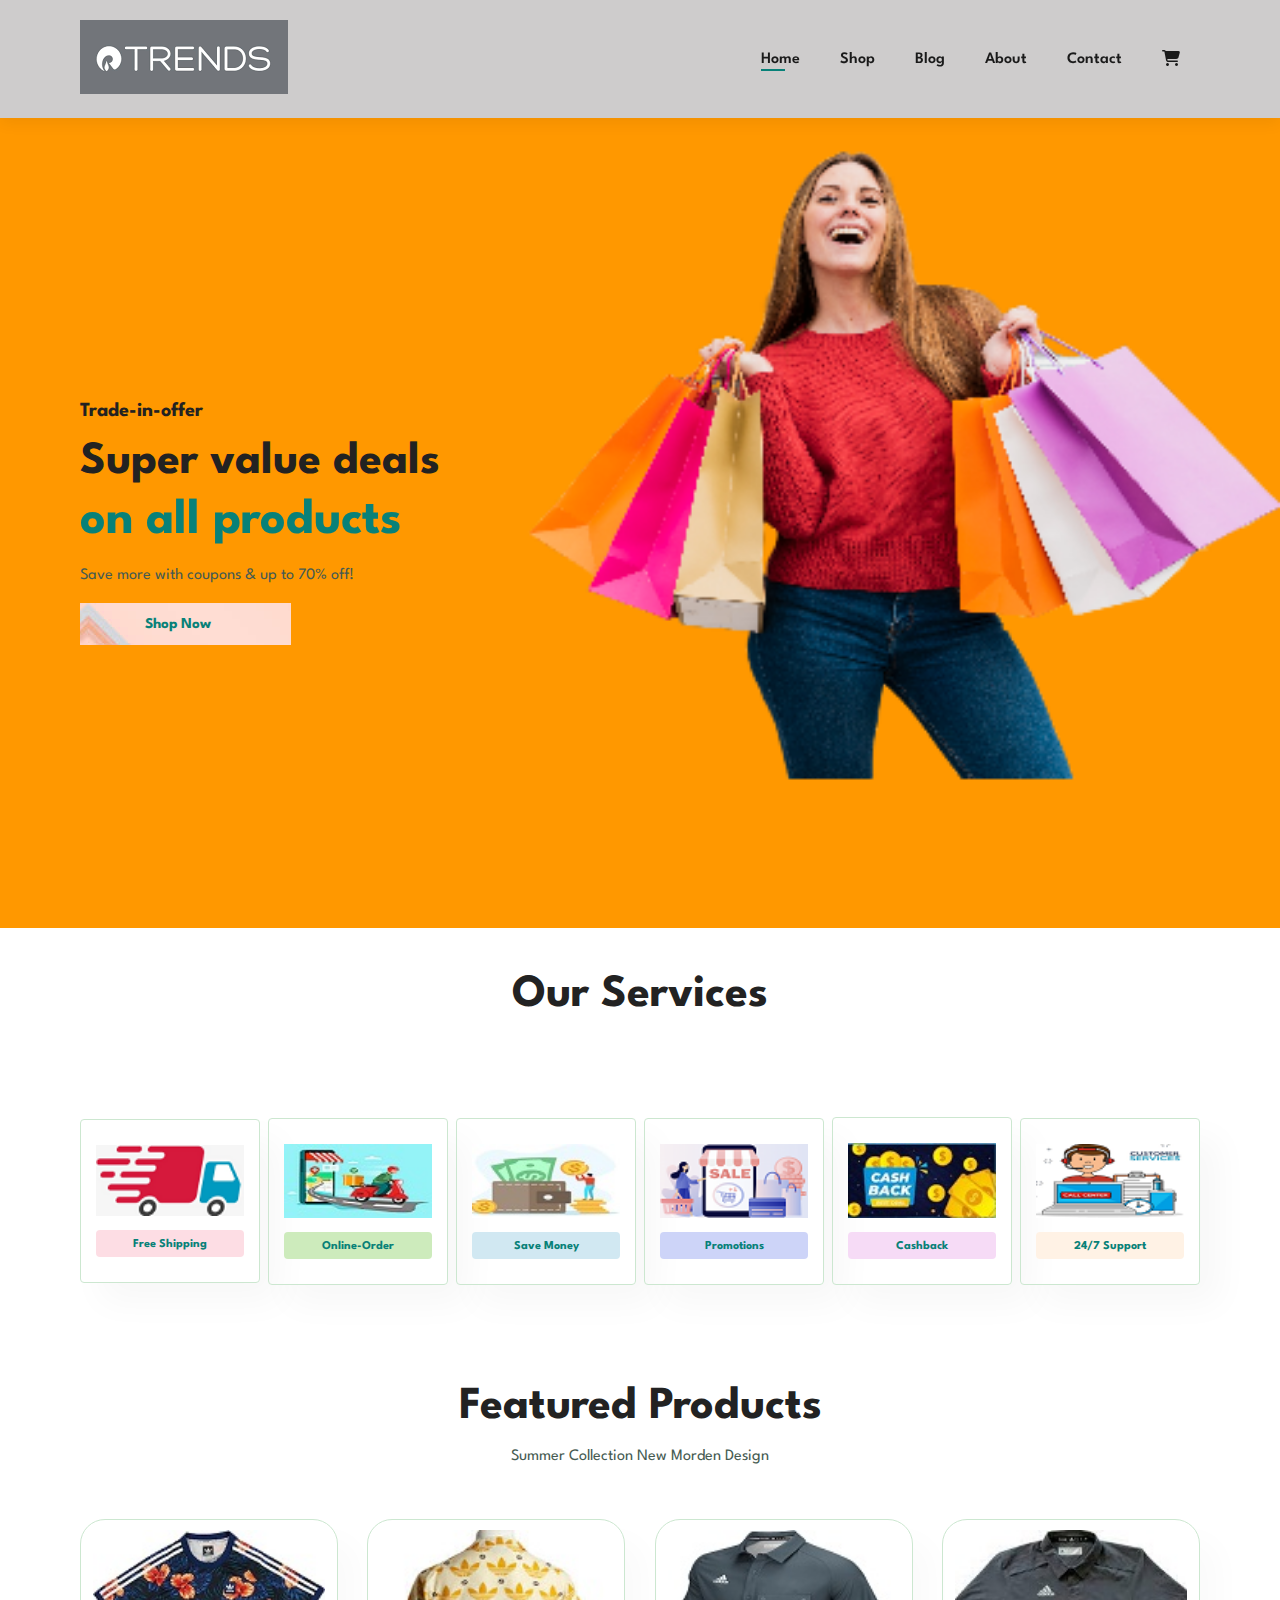
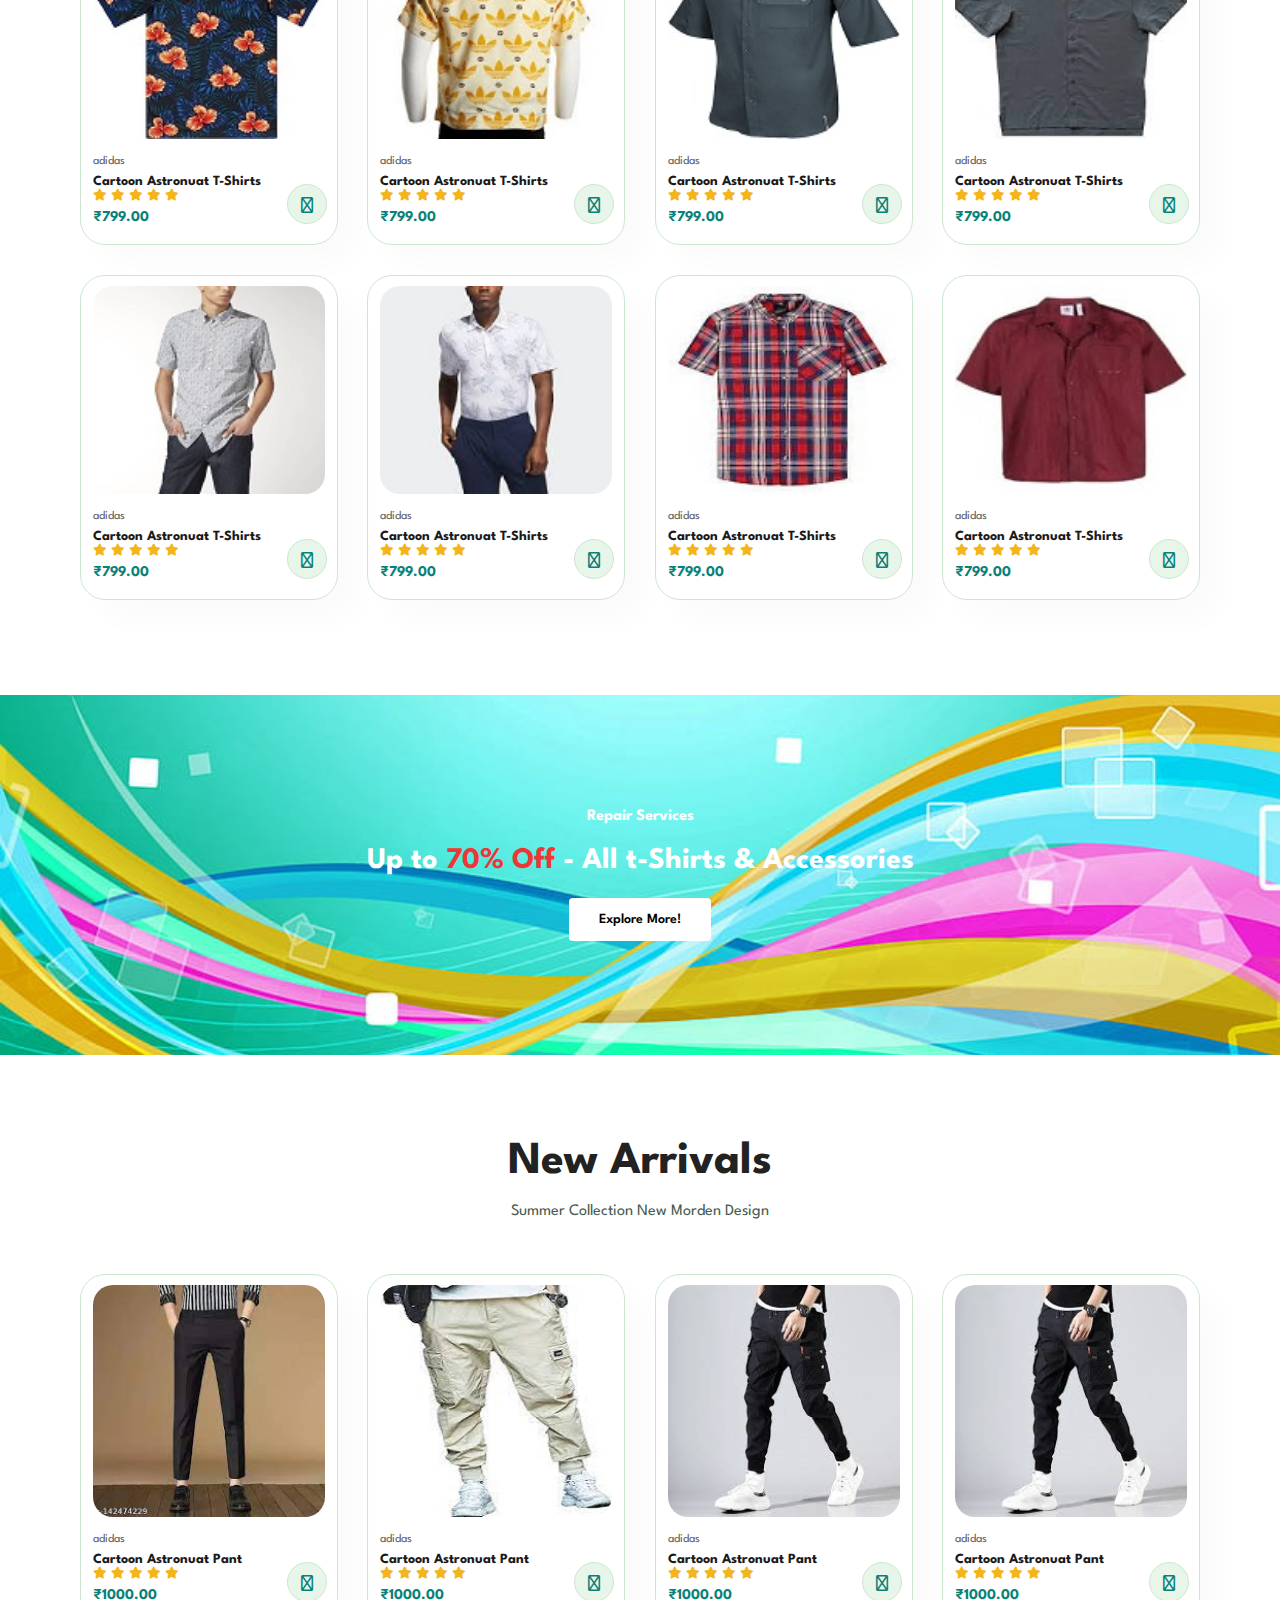
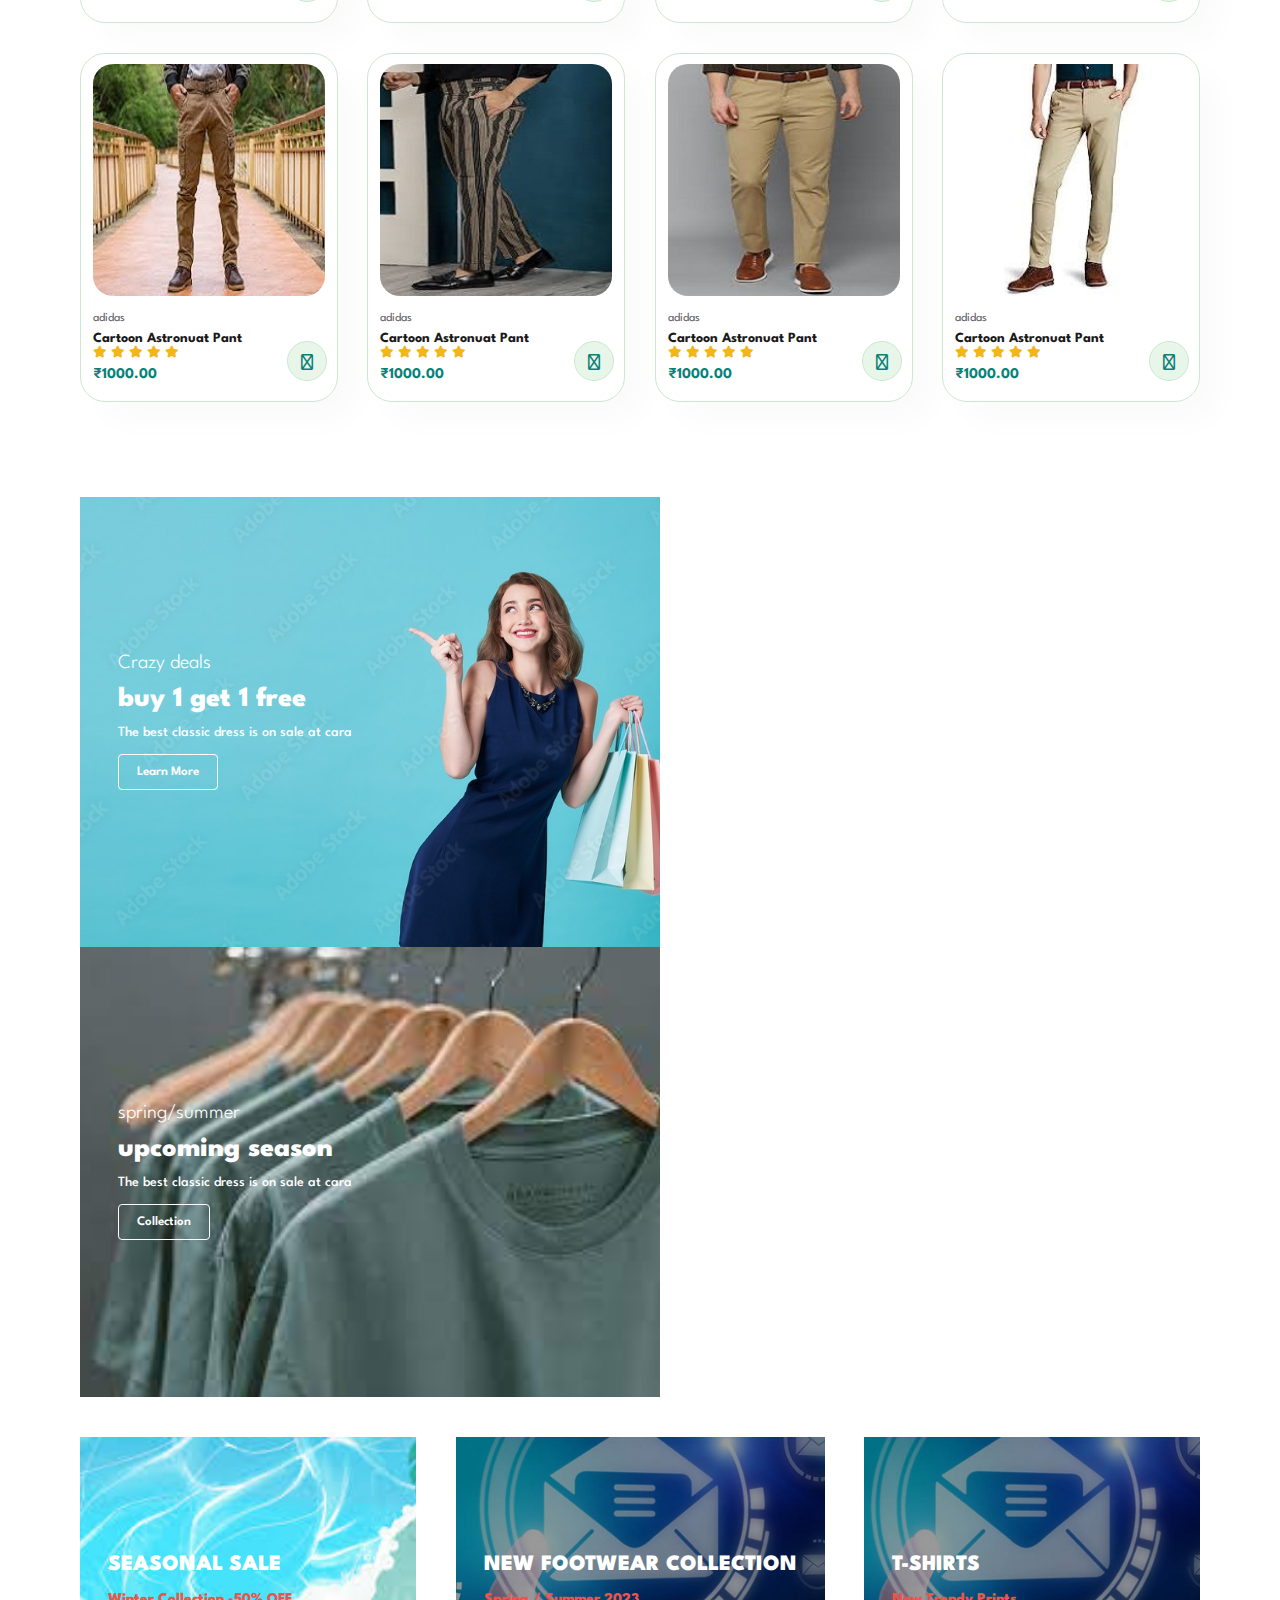
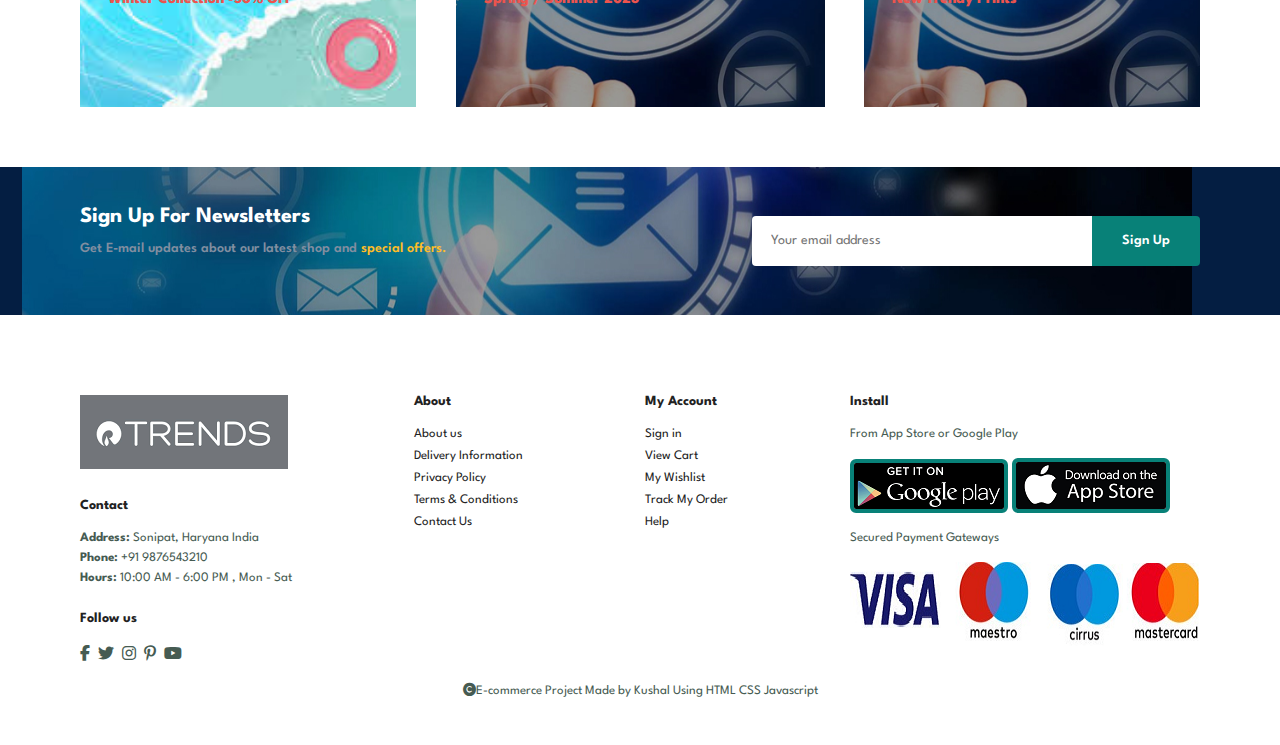
<file: index.html>
<!DOCTYPE html>
<html lang="en">
<head>
    <meta charset="UTF-8">
    <meta name="viewport" content="width=device-width, initial-scale=1.0">
    <title>Trends Home</title>
    <link rel="stylesheet" 
  href="https://cdnjs.cloudflare.com/ajax/libs/font-awesome/6.4.2/css/all.min.css" />
    <link rel="stylesheet" href="style.css">
    <link rel="Shortcut icon" type="image/jpg" href="image/favicon.png">
     
</head>
<body>
      
      <section id="header">
          <a href="#"><img src="image/Logo.png" class="logo" alt=""></a>

          <div>
            <ul id="navbar">
                 <li><a class="active" href="index.html">Home</a></li>
                 <li><a href="shop.html">Shop</a></li>
                 <li><a href="blog.html">Blog</a></li>
                 <li><a href="about.html">About</a></li>
                 <li><a href="contact.html">Contact</a></li>
                 <li ><a href="cart.html"><i class="fa-solid fa-cart-shopping fa-beat"></i></a></li>
                 <a href="#" id="close"><i class="fa-sharp fa-regular fa-xmark fa-xs"></i></a>
            </ul>
          </div>
          <div id="mobile">
            <a id="lg-bag" href="cart.html"><i class="fa-solid fa-cart-shopping fa-beat fa-2xl"></i></a>
            <i id="bar" class="fa-sharp fa-solid fa-outdent"></i>
          </div>
      </section>

      <section id="hero">
        <h4>Trade-in-offer</h4>
        <h2>Super value deals</h2>
        <h1>on all products</h1>
        <p>Save more with coupons & up to 70% off!</p>
        <button>Shop Now</button>
      </section>
      <section id="services" class="section-p1">
      <h2>Our Services</h2>
       </section>
      <section id="feature" class="section-p1">
        
          <div class="fe-box">
          <img src="image/Free-Shipping.png" alt="">
          <h6>Free Shipping</h6>
          </div>
          
          <div class="fe-box">
          <img src="image/Online-Order.jpg" alt="">
          <h6>Online-Order</h6>
          </div>

          <div class="fe-box">
          <img src="image/Save-Money.jpg" alt="">
          <h6>Save Money</h6>
          </div>
          
          <div class="fe-box">
          <img src="image/Promotion.png" alt="">
          <h6>Promotions</h6>
          </div>

          <div class="fe-box">
          <img src="image/Cashback.jpg" alt="">
          <h6>Cashback</h6>
          </div>

          <div class="fe-box">
            <img src="image/Support.png" alt="">
            <h6>24/7 Support</h6>
            </div>
      </section>

      <section id="product1" class="section-p1">
        <h2>Featured Products</h2>
        <p>Summer Collection New Morden Design</p>

        <div class="pro-container">
            <div class="pro">
                <a href="sproduct.html"><img src="image/T-Shirt1.jpg" alt=""></a>
                <div class="des">
                    <span>adidas</span>
                    <h5>Cartoon Astronuat T-Shirts</h5>
                    <div class="star">
                        <i class="fas fa-star"></i>
                        <i class="fas fa-star"></i>
                        <i class="fas fa-star"></i>
                        <i class="fas fa-star"></i>
                        <i class="fas fa-star"></i>
                    </div>
                    <h4>&#8377;799.00</h4>
                </div>
                <a href="cart.html"><i class="fa-sharp fa-regular fa-cart-shopping fa-beat cart"></i></a>
            </div>

            <div class="pro">
                <a href="sproduct.html"><img src="image/T-Shirt2.jpg" alt=""></a>
                <div class="des">
                    <span>adidas</span>
                    <h5>Cartoon Astronuat T-Shirts</h5>
                    <div class="star">
                        <i class="fas fa-star"></i>
                        <i class="fas fa-star"></i>
                        <i class="fas fa-star"></i>
                        <i class="fas fa-star"></i>
                        <i class="fas fa-star"></i>
                    </div>
                    <h4>&#8377;799.00</h4>
                </div>
                <a href="cart.html"><i class="fa-sharp fa-regular fa-cart-shopping fa-beat cart"></i></a>
            </div>
            <div class="pro">
                <a href="sproduct.html"><img src="image/T-Shirt3.jpg" alt=""></a>
                <div class="des">
                    <span>adidas</span>
                    <h5>Cartoon Astronuat T-Shirts</h5>
                    <div class="star">
                        <i class="fas fa-star"></i>
                        <i class="fas fa-star"></i>
                        <i class="fas fa-star"></i>
                        <i class="fas fa-star"></i>
                        <i class="fas fa-star"></i>
                    </div>
                    <h4>&#8377;799.00</h4>
                </div>
                <a href="cart.html"><i class="fa-sharp fa-regular fa-cart-shopping fa-beat cart"></i></a>
            </div>
            <div class="pro">
                <a href="sproduct.html"><img src="image/T-Shirt4.jpg" alt=""></a>
                <div class="des">
                    <span>adidas</span>
                    <h5>Cartoon Astronuat T-Shirts</h5>
                    <div class="star">
                        <i class="fas fa-star"></i>
                        <i class="fas fa-star"></i>
                        <i class="fas fa-star"></i>
                        <i class="fas fa-star"></i>
                        <i class="fas fa-star"></i>
                    </div>
                    <h4>&#8377;799.00</h4>
                </div>
                <a href="cart.html"><i class="fa-sharp fa-regular fa-cart-shopping fa-beat cart"></i></a>
            </div>
            <div class="pro">
                <a href="sproduct.html"><img src="image/T-Shirt5.jpg" alt=""></a>
                <div class="des">
                    <span>adidas</span>
                    <h5>Cartoon Astronuat T-Shirts</h5>
                    <div class="star">
                        <i class="fas fa-star"></i>
                        <i class="fas fa-star"></i>
                        <i class="fas fa-star"></i>
                        <i class="fas fa-star"></i>
                        <i class="fas fa-star"></i>
                    </div>
                    <h4>&#8377;799.00</h4>
                </div>
                <a href="cart.html"><i class="fa-sharp fa-regular fa-cart-shopping fa-beat cart"></i></a>
            </div>
            <div class="pro">
                <a href="sproduct.html"><img src="image/T-Shirt6.jpg" alt=""></a>
                <div class="des">
                    <span>adidas</span>
                    <h5>Cartoon Astronuat T-Shirts</h5>
                    <div class="star">
                        <i class="fas fa-star"></i>
                        <i class="fas fa-star"></i>
                        <i class="fas fa-star"></i>
                        <i class="fas fa-star"></i>
                        <i class="fas fa-star"></i>
                    </div>
                    <h4>&#8377;799.00</h4>
                </div>
                <a href="cart.html"><i class="fa-sharp fa-regular fa-cart-shopping fa-beat cart"></i></a>
            </div>
            <div class="pro">
                <a href="sproduct.html"><img src="image/T-Shirt7.jpg" alt=""></a>
                <div class="des">
                    <span>adidas</span>
                    <h5>Cartoon Astronuat T-Shirts</h5>
                    <div class="star">
                        <i class="fas fa-star"></i>
                        <i class="fas fa-star"></i>
                        <i class="fas fa-star"></i>
                        <i class="fas fa-star"></i>
                        <i class="fas fa-star"></i>
                    </div>
                    <h4>&#8377;799.00</h4>
                </div>
                <a href="cart.html"><i class="fa-sharp fa-regular fa-cart-shopping fa-beat cart"></i></a>
            </div>
            <div class="pro">
                <a href="sproduct.html"><img src="image/T-Shirt8.jpg" alt=""></a>
                <div class="des">
                    <span>adidas</span>
                    <h5>Cartoon Astronuat T-Shirts</h5>
                    <div class="star">
                        <i class="fas fa-star"></i>
                        <i class="fas fa-star"></i>
                        <i class="fas fa-star"></i>
                        <i class="fas fa-star"></i>
                        <i class="fas fa-star"></i>
                    </div>
                    <h4>&#8377;799.00</h4>
                </div>
                <a href="cart.html"><i class="fa-sharp fa-regular fa-cart-shopping fa-beat cart"></i></a>
            </div>
            
        </div>
      </section>

      <section id="banner" class="section-m1">
        <h4>Repair Services</h4>
        <h2>Up to <span>70% Off</span> - All t-Shirts & Accessories</h2>
        <button class="normal">Explore More!</button>
      </section>

      <section id="product1" class="section-p1">
        <h2>New Arrivals</h2>
        <p>Summer Collection New Morden Design</p>

        <div class="pro-container">
            <div class="pro">
                <a href="sproductPant.html"><img src="image/Pant1.jpg" alt=""></a>
                <div class="des">
                    <span>adidas</span>
                    <h5>Cartoon Astronuat Pant</h5>
                    <div class="star">
                        <i class="fas fa-star"></i>
                        <i class="fas fa-star"></i>
                        <i class="fas fa-star"></i>
                        <i class="fas fa-star"></i>
                        <i class="fas fa-star"></i>
                    </div>
                    <h4>&#8377;1000.00</h4>
                </div>
                <a href="sproductPant.html"><i class="fa-sharp fa-regular fa-cart-shopping fa-beat cart"></i></a>
            </div>

            <div class="pro">
                <a href="sproductPant.html"><img src="image/Pant2.jpg" alt=""></a>
                <div class="des">
                    <span>adidas</span>
                    <h5>Cartoon Astronuat Pant</h5>
                    <div class="star">
                        <i class="fas fa-star"></i>
                        <i class="fas fa-star"></i>
                        <i class="fas fa-star"></i>
                        <i class="fas fa-star"></i>
                        <i class="fas fa-star"></i>
                    </div>
                    <h4>&#8377;1000.00</h4>
                </div>
                <a href="sproductPant.html"><i class="fa-sharp fa-regular fa-cart-shopping fa-beat cart"></i></a>
            </div>
            <div class="pro">
                <a href="sproductPant.html"><img src="image/Pant3.jpg" alt=""></a>
                <div class="des">
                    <span>adidas</span>
                    <h5>Cartoon Astronuat Pant</h5>
                    <div class="star">
                        <i class="fas fa-star"></i>
                        <i class="fas fa-star"></i>
                        <i class="fas fa-star"></i>
                        <i class="fas fa-star"></i>
                        <i class="fas fa-star"></i>
                    </div>
                    <h4>&#8377;1000.00</h4>
                </div>
                <a href="sproductPant.html"><i class="fa-sharp fa-regular fa-cart-shopping fa-beat cart"></i></a>
            </div>
            <div class="pro">
                <a href="sproductPant.html"><img src="image/Pant3.jpg" alt=""></a>
                <div class="des">
                    <span>adidas</span>
                    <h5>Cartoon Astronuat Pant</h5>
                    <div class="star">
                        <i class="fas fa-star"></i>
                        <i class="fas fa-star"></i>
                        <i class="fas fa-star"></i>
                        <i class="fas fa-star"></i>
                        <i class="fas fa-star"></i>
                    </div>
                    <h4>&#8377;1000.00</h4>
                </div>
                <a href="sproductPant.html"><i class="fa-sharp fa-regular fa-cart-shopping fa-beat cart"></i></a>
            </div>
            <div class="pro">
                <a href="sproductPant.html"><img src="image/Pant4.jpg" alt=""></a>
                <div class="des">
                    <span>adidas</span>
                    <h5>Cartoon Astronuat Pant</h5>
                    <div class="star">
                        <i class="fas fa-star"></i>
                        <i class="fas fa-star"></i>
                        <i class="fas fa-star"></i>
                        <i class="fas fa-star"></i>
                        <i class="fas fa-star"></i>
                    </div>
                    <h4>&#8377;1000.00</h4>
                </div>
                <a href="sproductPant.html"><i class="fa-sharp fa-regular fa-cart-shopping fa-beat cart"></i></a>
            </div>
            <div class="pro">
                <a href="sproductPant.html"><img src="image/Pant5.jpg" alt=""></a>
                <div class="des">
                    <span>adidas</span>
                    <h5>Cartoon Astronuat Pant</h5>
                    <div class="star">
                        <i class="fas fa-star"></i>
                        <i class="fas fa-star"></i>
                        <i class="fas fa-star"></i>
                        <i class="fas fa-star"></i>
                        <i class="fas fa-star"></i>
                    </div>
                    <h4>&#8377;1000.00</h4>
                </div>
                <a href="sproductPant.html"><i class="fa-sharp fa-regular fa-cart-shopping fa-beat cart"></i></a>
            </div>
            <div class="pro">
                <a href="sproductPant.html"><img src="image/Pant6.jpg" alt=""></a>
                <div class="des">
                    <span>adidas</span>
                    <h5>Cartoon Astronuat Pant</h5>
                    <div class="star">
                        <i class="fas fa-star"></i>
                        <i class="fas fa-star"></i>
                        <i class="fas fa-star"></i>
                        <i class="fas fa-star"></i>
                        <i class="fas fa-star"></i>
                    </div>
                    <h4>&#8377;1000.00</h4>
                </div>
                <a href="sproductPant.html"><i class="fa-sharp fa-regular fa-cart-shopping fa-beat cart"></i></a>
            </div>
            <div class="pro">
                <a href="sproductPant.html"><img src="image/Pant7.jpg" alt=""></a>
                <div class="des">
                    <span>adidas</span>
                    <h5>Cartoon Astronuat Pant</h5>
                    <div class="star">
                        <i class="fas fa-star"></i>
                        <i class="fas fa-star"></i>
                        <i class="fas fa-star"></i>
                        <i class="fas fa-star"></i>
                        <i class="fas fa-star"></i>
                    </div>
                    <h4>&#8377;1000.00</h4>
                </div>
                <a href="sproductPant.html"><i class="fa-sharp fa-regular fa-cart-shopping fa-beat cart"></i></a>
            </div>
            
        </div>
      </section>

      <section id="sm-banner" class="section-p1">
        <div class="banner-box">
            <h4>Crazy deals</h4>
            <h2>buy 1 get 1 free</h2>
            <span>The best classic dress is on sale at cara</span>
            <button class="white">Learn More</button>
        </div>
        <div class="banner-box banner-box2">
            <h4>spring/summer</h4>
            <h2>upcoming season</h2>
            <span>The best classic dress is on sale at cara</span>
            <button class="white">Collection</button>
        </div>
      </section>

      <section id="banner3">
        <div class="banner-box">
            
            <h2>SEASONAL SALE</h2>
            <h3>Winter Collection -50% OFF</h3>
        </div>

        <div class="banner-box banner-box2">
            
            <h2>NEW FOOTWEAR COLLECTION</h2>
            <h3>Spring / Summer 2023</h3>
        </div>

        <div class="banner-box banner-box3">
            
            <h2>T-SHIRTS</h2>
            <h3>New Trendy Prints</h3>
        </div>
      </section>

      <section id="newsletter" class="section-p1 section-m1" >
        <div class="newstext">
            <h4>Sign Up For Newsletters</h4>
            <p>Get E-mail updates about our latest shop and <span>special offers.</span></p>
        </div>
        <div class="form">
            <input type="text" placeholder="Your email address">
            <button class="normal">Sign Up</button>
  
        </div>
      </section>


      <footer class="section-p1">
        <div class="col">
            <img class="logo" src="image/Logo.png">
            <h4>Contact</h4>
            <p><Strong>Address:</Strong> Sonipat, Haryana India</p>
            <p><strong>Phone:</strong> +91 9876543210</p>
            <p><strong>Hours:</strong> 10:00 AM - 6:00 PM , Mon - Sat</p>
           <div class="follow">
            <h4>Follow us</h4>
            <div class="icon">
                <i class="fab fa-facebook-f"></i>
                <i class="fab fa-twitter"></i>
                <i class="fab fa-instagram"></i>
                <i class="fab fa-pinterest-p"></i>
                <i class="fab fa-youtube"></i>
            </div>
           </div>
        </div>
        <div class="col">
            <h4>About</h4>
            <a href="#">About us</a>
            <a href="#">Delivery Information</a>
            <a href="#">Privacy Policy</a>
            <a href="#">Terms & Conditions</a>
            <a href="#">Contact Us</a>
        </div>

        <div class="col">
            <h4>My Account</h4>
            <a href="#">Sign in</a>
            <a href="#">View Cart</a>
            <a href="#">My Wishlist</a>
            <a href="#">Track My Order</a>
            <a href="#">Help</a>
        </div>

        <div class="col install">
            <h4>Install</h4>
            <p>From App Store or Google Play</p>
            <div class="row">
                <img src="image/Playstore.png" alt="" >
                <img src="image/Appstore.png" alt="">
                
            </div>
            <p>Secured Payment Gateways</p>
            <img src="image/Payment.png" alt="">
        </div>

        <div class="copyright">
            <p><i class="fa fa-copyright"></i>E-commerce Project Made by Kushal Using HTML CSS Javascript</p>
        </div>
      </footer>
    <script src="script.js"></script>
</body>
</html>
</file>
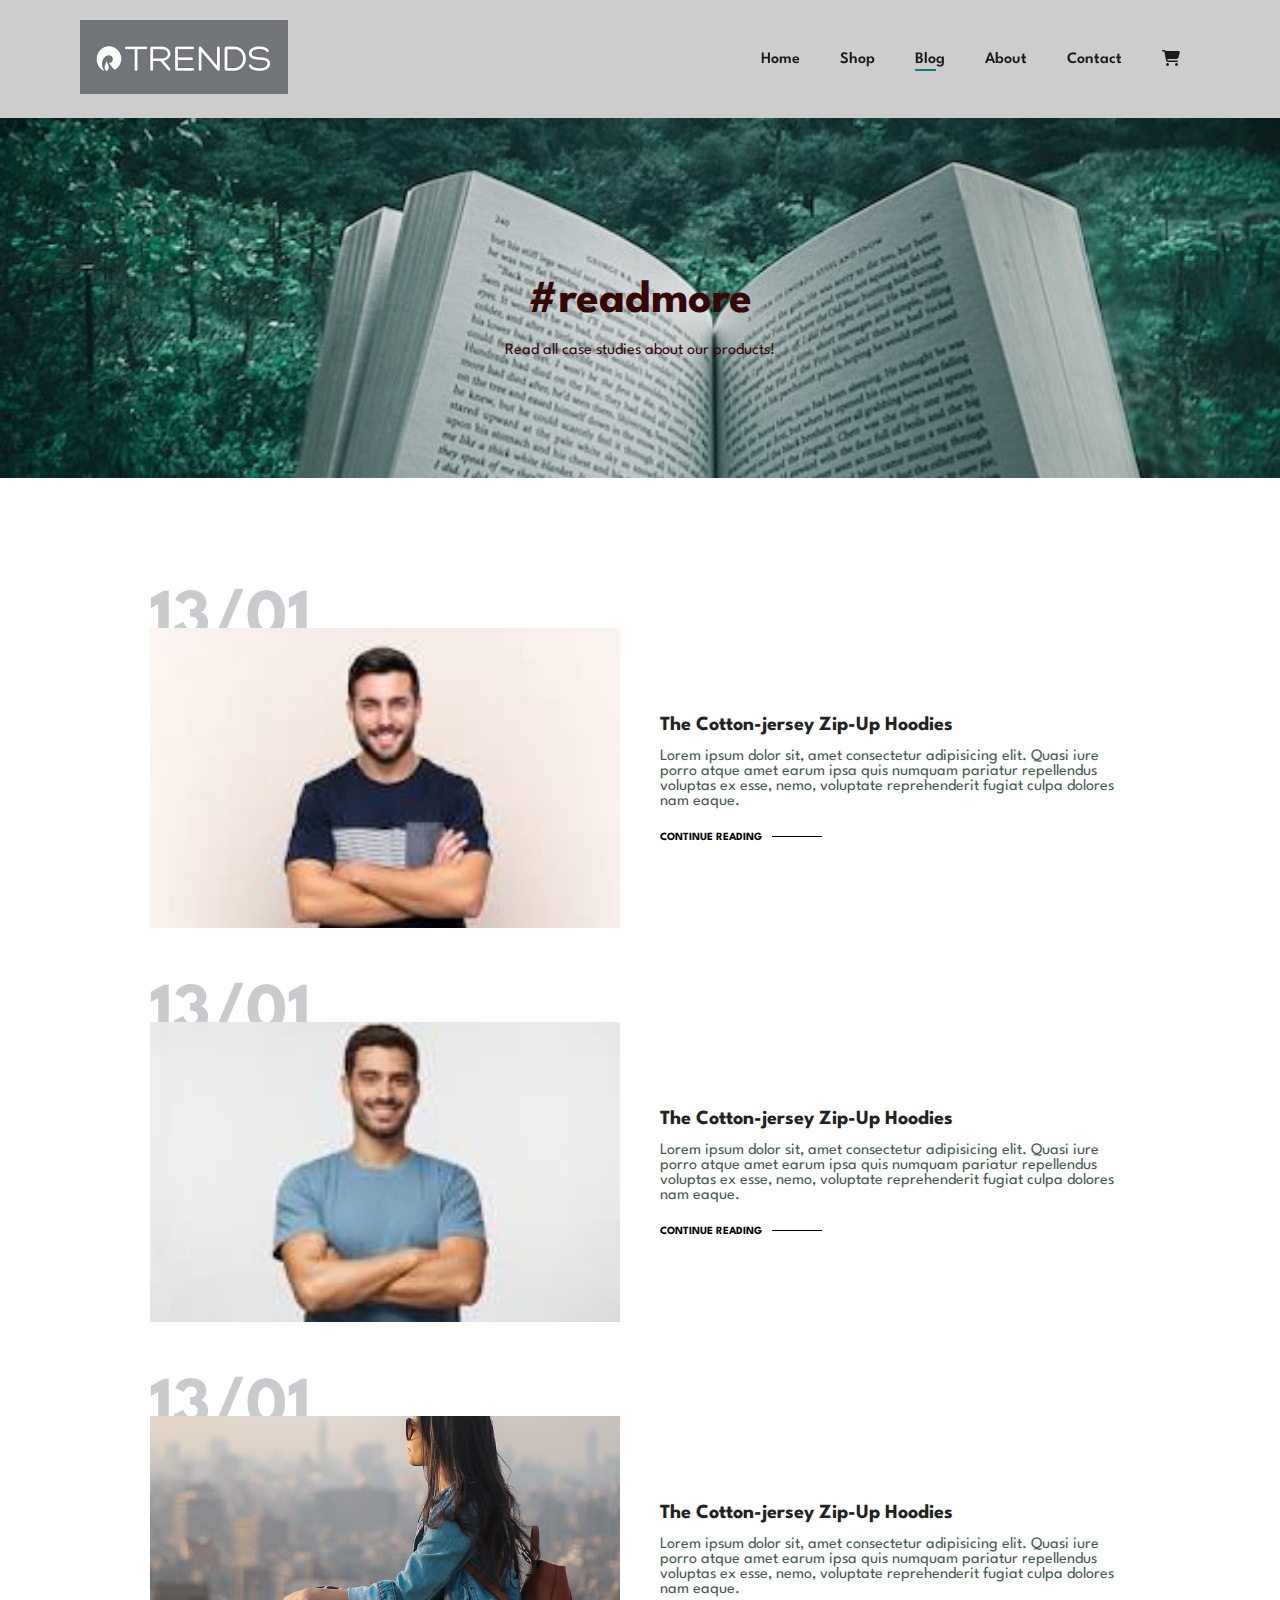
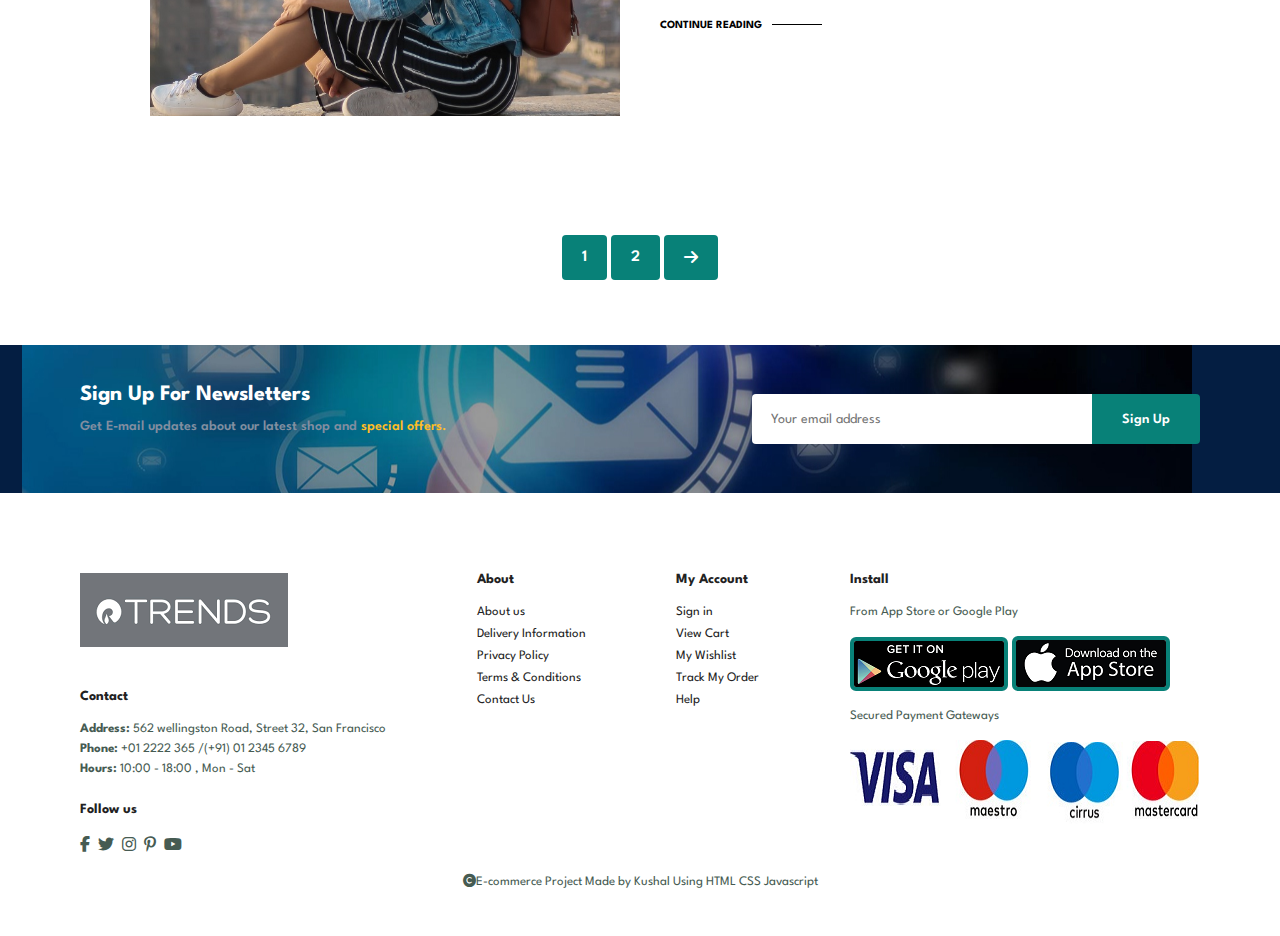
<file: blog.html>
<!DOCTYPE html>
<html lang="en">
<head>
    <meta charset="UTF-8">
    <meta name="viewport" content="width=device-width, initial-scale=1.0">
    <title>Trends Blog</title>
    <link rel="stylesheet" 
  href="https://cdnjs.cloudflare.com/ajax/libs/font-awesome/6.4.2/css/all.min.css" />
    <link rel="stylesheet" href="style.css">
    <link rel="Shortcut icon" type="image/jpg" href="image/favicon.png">
</head>
<body>
      
      <section id="header">
        <a href="#"><img src="image/Logo.png" class="logo" alt=""></a>

          <div>
            <ul id="navbar">
                 <li><a  href="index.html">Home</a></li>
                 <li><a href="shop.html">Shop</a></li>
                 <li><a class="active" href="blog.html">Blog</a></li>
                 <li><a href="about.html">About</a></li>
                 <li><a href="contact.html">Contact</a></li>
                 <li ><a href="cart.html"><i class="fa-solid fa-cart-shopping fa-beat"></i></a></li>
                 <a href="#" id="close"><i class="fa-sharp fa-regular fa-xmark fa-xs"></i></a>
            </ul>
          </div>
          <div id="mobile">
            <a id="lg-bag" href="cart.html"><i class="fa-solid fa-cart-shopping fa-beat fa-2xl"></i></a>
            <i id="bar" class="fa-sharp fa-solid fa-outdent"></i>
          </div>
      </section>

      <section id="page-header" class="blog-header">
        <h2>#readmore</h2>
        <p>Read all case studies about our products!</p>
        
      </section>
      
       <section id="blog">
         <div class="blog-box">
             <div class="blog-img">
                <img src="image/People2.jpg" alt="">
             </div>
             <div class="blog-details">
                <h4>The Cotton-jersey Zip-Up Hoodies</h4>
                <p>Lorem ipsum dolor sit, amet consectetur adipisicing elit. Quasi iure porro atque amet earum ipsa quis numquam pariatur repellendus voluptas ex esse, nemo, voluptate reprehenderit fugiat culpa dolores nam eaque.</p>
                <a href="#">CONTINUE READING</a>
             </div>
             <h1>13/01</h1>
         </div>

         <div class="blog-box">
            <div class="blog-img">
               <img src="image/People3.jpg" alt="">
            </div>
            <div class="blog-details">
               <h4>The Cotton-jersey Zip-Up Hoodies</h4>
               <p>Lorem ipsum dolor sit, amet consectetur adipisicing elit. Quasi iure porro atque amet earum ipsa quis numquam pariatur repellendus voluptas ex esse, nemo, voluptate reprehenderit fugiat culpa dolores nam eaque.</p>
               <a href="#">CONTINUE READING</a>
            </div>
            <h1>13/01</h1>
        </div>

        <div class="blog-box">
            <div class="blog-img">
               <img src="image/blog2.jpg" alt="">
            </div>
            <div class="blog-details">
               <h4>The Cotton-jersey Zip-Up Hoodies</h4>
               <p>Lorem ipsum dolor sit, amet consectetur adipisicing elit. Quasi iure porro atque amet earum ipsa quis numquam pariatur repellendus voluptas ex esse, nemo, voluptate reprehenderit fugiat culpa dolores nam eaque.</p>
               <a href="#">CONTINUE READING</a>
            </div>
            <h1>13/01</h1>
        </div>
       </section>
     
      <section id="pagination" class="section-p1">
         <a href="#">1</a>
         <a href="#">2</a>
         <a href="#"><i class="fa-solid fa-arrow-right fa-xl"></i></a>

      </section>
      

      <section id="newsletter" class="section-p1 section-m1" >
        <div class="newstext">
            <h4>Sign Up For Newsletters</h4>
            <p>Get E-mail updates about our latest shop and <span>special offers.</span></p>
        </div>
        <div class="form">
            <input type="text" placeholder="Your email address">
            <button class="normal">Sign Up</button>
  
        </div>
      </section>


      <footer class="section-p1">
        <div class="col">
            <a href="#"><img src="image/Logo.png" class="logo" alt=""></a>
            <h4>Contact</h4>
            <p><Strong>Address:</Strong> 562 wellingston Road, Street 32, San Francisco</p>
            <p><strong>Phone:</strong> +01 2222 365 /(+91) 01 2345 6789</p>
            <p><strong>Hours:</strong> 10:00 - 18:00 , Mon - Sat</p>
           <div class="follow">
            <h4>Follow us</h4>
            <div class="icon">
                <i class="fab fa-facebook-f"></i>
                <i class="fab fa-twitter"></i>
                <i class="fab fa-instagram"></i>
                <i class="fab fa-pinterest-p"></i>
                <i class="fab fa-youtube"></i>
            </div>
           </div>
        </div>
        <div class="col">
            <h4>About</h4>
            <a href="#">About us</a>
            <a href="#">Delivery Information</a>
            <a href="#">Privacy Policy</a>
            <a href="#">Terms & Conditions</a>
            <a href="#">Contact Us</a>
        </div>

        <div class="col">
            <h4>My Account</h4>
            <a href="#">Sign in</a>
            <a href="#">View Cart</a>
            <a href="#">My Wishlist</a>
            <a href="#">Track My Order</a>
            <a href="#">Help</a>
        </div>

        <div class="col install">
            <h4>Install</h4>
            <p>From App Store or Google Play</p>
            <div class="row">
                <img src="image/Playstore.png" alt="" >
                <img src="image/Appstore.png" alt="">
                
            </div>
            <p>Secured Payment Gateways</p>
            <img src="image/Payment.png" alt="">
        </div>

        <div class="copyright">
            <p><i class="fa fa-copyright"></i>E-commerce Project Made by Kushal Using HTML CSS Javascript</p>
        </div>
      </footer>
    <script src="script.js"></script>
</body>
</html>
</file>
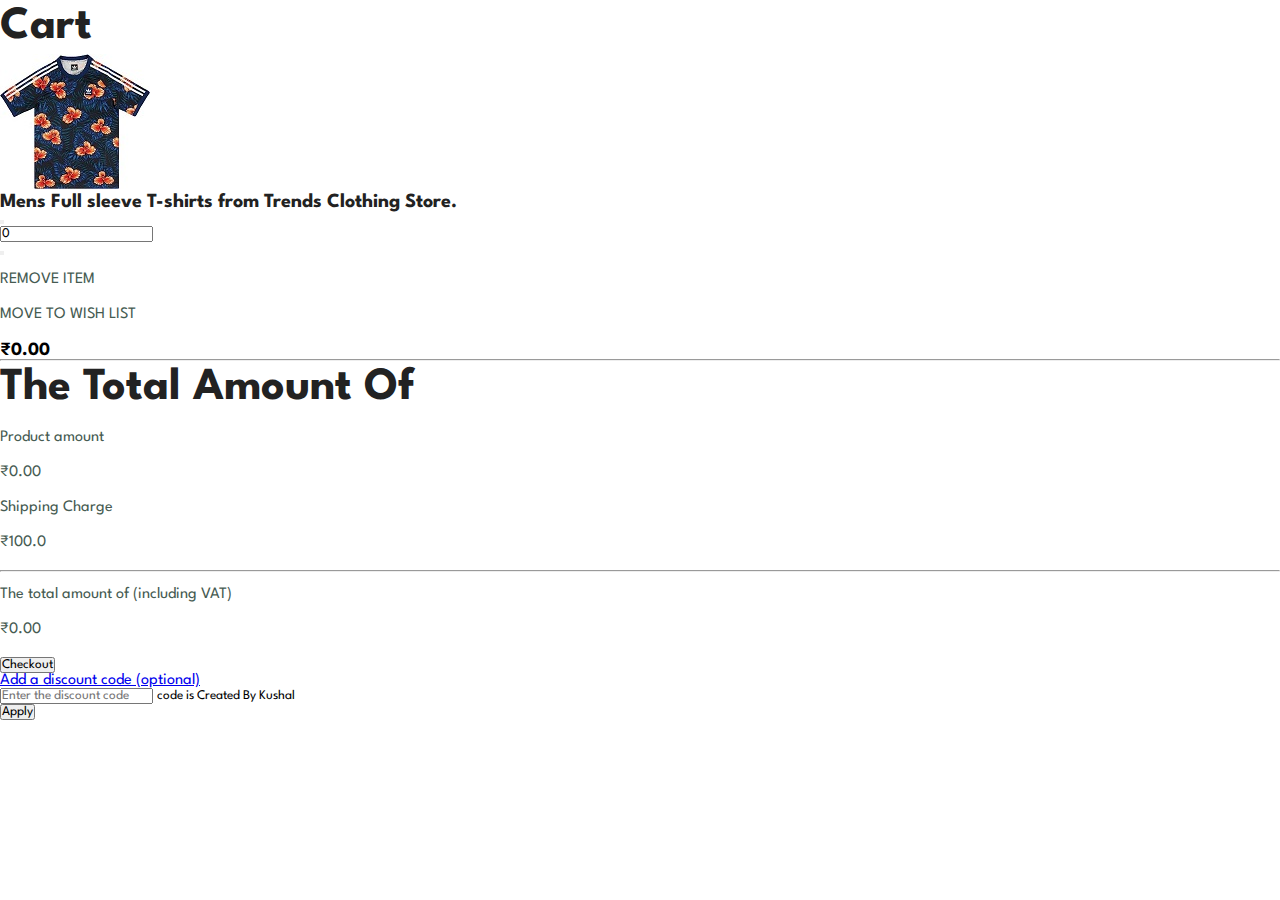
<file: cart.html>
<!DOCTYPE html>
<html lang="en">
<head>
<!-- Required meta tags -->
<meta charset="utf-8">
<meta name="viewport" content="width=device-width, initial-scale=1">
<!-- Bootstrap CSS -->
<link rel="stylesheet" href="https://stackpath.bootstrapcdn.com/bootstrap/5.0.0-alpha1/css/bootstrap.min.css" integrity="sha384-r4NyP46KrjDleawBgD5tp8Y7UzmLA05oM1iAEQ17CSuDqnUK2+k9luXQOfXJCJ4I" crossorigin="anonymous">
<link rel="stylesheet" href="https://cdnjs.cloudflare.com/ajax/libs/font-awesome/5.10.0/css/all.min.css" integrity="sha512-PgQMlq+nqFLV4ylk1gwUOgm6CtIIXkKwaIHp/PAIWHzig/lKZSEGKEysh0TCVbHJXCLN7WetD8TFecIky75ZfQ==" crossorigin="anonymous" />
<link rel="stylesheet" href="style.css">
<link rel="Shortcut icon" type="image/jpg" href="image/favicon.png">


<title>Trends Cart</title>
</head>


<body class="bg-light">
<div class="container-fluid">
<div class="row">
<div class="col-md-10 col-11 mx-auto">
<div class="row mt-5 gx-3">
<!-- left side div -->
<div class="col-md-12 col-lg-8 col-11 mx-auto main_cart mb-lg-0 mb-5 shadow">
<div class="card p-4">
<h2 class="py-4 font-weight-bold">Cart</h2>
<div class="row">
<!-- cart images div -->
<div class="col-md-5 col-11 mx-auto bg-light d-flex justify-content-center align-items-center shadow product_img">
<img src="image/T-Shirt1.jpg" class="img-fluid" alt="cart img">
</div>




<!-- cart product details -->
<div class="col-md-7 col-11 mx-auto px-4 mt-2">
<div class="row">
<!-- product name  -->
<div class="col-11 card-title">
<h4 class="mb-4 product_name">Mens Full sleeve T-shirts from Trends Clothing Store.</h4>


<!--<p class="mb-3">SIZE: M</p>-->
</div>
<!-- quantity inc dec -->

<div class="col-11 mx-5">
<ul class="pagination justify-content-end set_quantity">
<li class="page-item mx-auto">
<button class="page-link " onclick="decreaseNumber('textbox','itemval')">
<i class="fas fa-minus"></i> </button>
</li>
<li class="page-item"><input type="text" name="" class="page-link" value="0" id="textbox" >
</li>
<li class="page-item">
<button class="page-link" onclick="increaseNumber('textbox','itemval')"> <i class="fas fa-plus"></i></button>
</li>
</ul>


</div>
</div>
<!-- //remover move and price -->
<div class="row">
<div class="col-11 d-flex justify-content-between remove_wish">
<p><i class="fas fa-trash-alt"></i> REMOVE ITEM</p>
<p><i class="fas fa-heart"></i>MOVE TO WISH LIST </p>
</div>
<div class="col-4 d-flex justify-content-end price_money">
<h3>&#8377;<span id="itemval">0.00 </span></h3>
</div>
</div>
</div>
</div>
</div>
<hr/>

</div>
<!-- right side div -->
<div class="col-md-12 col-lg-4 col-11 mx-auto mt-lg-0 mt-md-5">
<div class="right_side p-3 shadow bg-white">
<h2 class="product_name mb-5">The Total Amount Of</h2>
<div class="price_indiv d-flex justify-content-between">
<p>Product amount</p>
<p>&#8377;<span id="product_total_amt">0.00</span></p>
</div>
<div class="price_indiv d-flex justify-content-between">
<p>Shipping Charge</p>
<p>&#8377;<span id="shipping_charge">100.0</span></p>
</div>
<hr />
<div class="total-amt d-flex justify-content-between font-weight-bold">
<p>The total amount of (including VAT)</p>
<p>&#8377;<span id="total_cart_amt">0.00</span></p>
</div>
<a href="index.html"><button class="btn btn-primary text-uppercase">Checkout</button></a>
</div>
<!-- discount code part -->
<div class="discount_code mt-3 shadow">
<div class="card">
<div class="card-body">
<a class="d-flex justify-content-between" data-toggle="collapse" href="#collapseExample" aria-expanded="false" aria-controls="collapseExample">
Add a discount code (optional)
<span><i class="fas fa-chevron-down pt-1"></i></span>
</a>
<div class="collapse" id="collapseExample">
<div class="mt-3">
<input type="text" name="" id="discount_code1" class="form-control font-weight-bold" placeholder="Enter the discount code">
<small id="error_trw" class="text-dark mt-3">code is Created By Kushal</small>
</div>
<button class="btn btn-primary btn-sm mt-3" onclick="discount_code()">Apply</button>
</div>
</div>
</div>
</div>




<!-- discount code ends -->


<!-- Optional JavaScript -->
<!-- Popper.js first, then Bootstrap JS -->
<script src="https://cdn.jsdelivr.net/npm/popper.js@1.16.0/dist/umd/popper.min.js" integrity="sha384-Q6E9RHvbIyZFJoft+2mJbHaEWldlvI9IOYy5n3zV9zzTtmI3UksdQRVvoxMfooAo" crossorigin="anonymous"></script>
<script src="https://stackpath.bootstrapcdn.com/bootstrap/5.0.0-alpha1/js/bootstrap.min.js" integrity="sha384-oesi62hOLfzrys4LxRF63OJCXdXDipiYWBnvTl9Y9/TRlw5xlKIEHpNyvvDShgf/" crossorigin="anonymous"></script>

<script type="text/javascript">

var product_total_amt = document.getElementById('product_total_amt');
var shipping_charge = document.getElementById('shipping_charge');
var total_cart_amt = document.getElementById('total_cart_amt');
var discountCode = document.getElementById('discount_code1');
const decreaseNumber = (incdec, itemprice) => {
var itemval = document.getElementById(incdec);
var itemprice = document.getElementById(itemprice);
console.log( itemprice.innerHTML);
// console.log(itemval.value);
if(itemval.value <= 0){
itemval.value = 0;
alert('Negative quantity not allowed');
}else{
itemval.value = parseInt(itemval.value) - 1;
itemval.style.background = '#fff';
itemval.style.color = '#000';
itemprice.innerHTML  = parseInt(itemprice.innerHTML) - 799;
product_total_amt.innerHTML  = parseInt(product_total_amt.innerHTML) - 799;
total_cart_amt.innerHTML  = parseInt(product_total_amt.innerHTML) + parseInt(shipping_charge.innerHTML);
}
}
const increaseNumber = (incdec, itemprice) => {
var itemval = document.getElementById(incdec);
var itemprice = document.getElementById(itemprice);
// console.log(itemval.value);
if(itemval.value >= 5){
itemval.value = 5;
alert('max 5 allowed');
itemval.style.background = 'red';
itemval.style.color = '#fff';
}else{
itemval.value = parseInt(itemval.value) + 1;
itemprice.innerHTML  = parseInt(itemprice.innerHTML ) + 799;
product_total_amt.innerHTML  = parseInt(product_total_amt.innerHTML) + 799;
total_cart_amt.innerHTML  = parseInt(product_total_amt.innerHTML) + parseInt(shipping_charge.innerHTML);
}
}
const  discount_code = () => {
let totalamtcurr = parseInt(total_cart_amt.innerHTML);
let error_trw = document.getElementById('error_trw');
if(discountCode.value === 'Created By Kushal'){
let newtotalamt = totalamtcurr - 100;
total_cart_amt.innerHTML = newtotalamt;
error_trw.innerHTML = "Hurray! code is valid You win 100 &#8377; discount";
}else{
error_trw.innerHTML = "Try Again! Valid code is Created By Kushal";
}
}
</script>



</body>
</html>
</file>
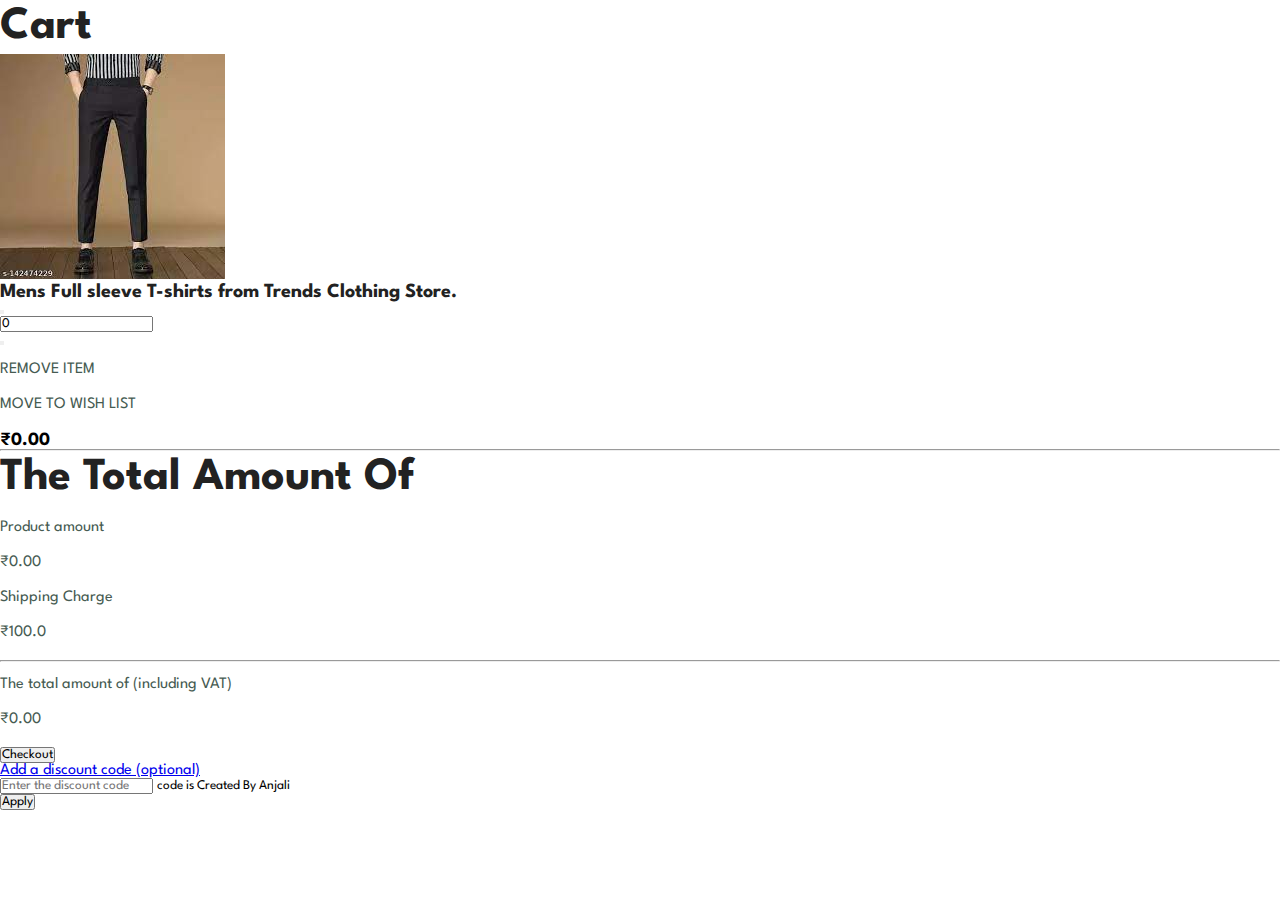
<file: cartPant.html>
<!DOCTYPE html>
<html lang="en">
<head>
<!-- Required meta tags -->
<meta charset="utf-8">
<meta name="viewport" content="width=device-width, initial-scale=1">
<!-- Bootstrap CSS -->
<link rel="stylesheet" href="https://stackpath.bootstrapcdn.com/bootstrap/5.0.0-alpha1/css/bootstrap.min.css" integrity="sha384-r4NyP46KrjDleawBgD5tp8Y7UzmLA05oM1iAEQ17CSuDqnUK2+k9luXQOfXJCJ4I" crossorigin="anonymous">
<link rel="stylesheet" href="https://cdnjs.cloudflare.com/ajax/libs/font-awesome/5.10.0/css/all.min.css" integrity="sha512-PgQMlq+nqFLV4ylk1gwUOgm6CtIIXkKwaIHp/PAIWHzig/lKZSEGKEysh0TCVbHJXCLN7WetD8TFecIky75ZfQ==" crossorigin="anonymous" />
<link rel="stylesheet" href="style.css">
<link rel="Shortcut icon" type="image/jpg" href="image/favicon.png">

<title>Trends Cart</title>
</head>


<body class="bg-light">
<div class="container-fluid">
<div class="row">
<div class="col-md-10 col-11 mx-auto">
<div class="row mt-5 gx-3">
<!-- left side div -->
<div class="col-md-12 col-lg-8 col-11 mx-auto main_cart mb-lg-0 mb-5 shadow">
<div class="card p-4">
<h2 class="py-4 font-weight-bold">Cart</h2>
<div class="row">
<!-- cart images div -->
<div class="col-md-5 col-11 mx-auto bg-light d-flex justify-content-center align-items-center shadow product_img">
<img src="image/Pant1.jpg" class="img-fluid" alt="cart img">
</div>




<!-- cart product details -->
<div class="col-md-7 col-11 mx-auto px-4 mt-2">
<div class="row">
<!-- product name  -->
<div class="col-11 card-title">
<h4 class="mb-4 product_name">Mens Full sleeve T-shirts from Trends Clothing Store.</h4>


<!--<p class="mb-3">SIZE: M</p>-->
</div>
<!-- quantity inc dec -->

<div class="col-11 mx-5">
<ul class="pagination justify-content-end set_quantity">
<li class="page-item mx-auto">
<button class="page-link " onclick="decreaseNumber('textbox','itemval')">
<i class="fas fa-minus"></i> </button>
</li>
<li class="page-item"><input type="text" name="" class="page-link" value="0" id="textbox" >
</li>
<li class="page-item">
<button class="page-link" onclick="increaseNumber('textbox','itemval')"> <i class="fas fa-plus"></i></button>
</li>
</ul>


</div>
</div>
<!-- //remover move and price -->
<div class="row">
<div class="col-11 d-flex justify-content-between remove_wish">
<p><i class="fas fa-trash-alt"></i> REMOVE ITEM</p>
<p><i class="fas fa-heart"></i>MOVE TO WISH LIST </p>
</div>
<div class="col-4 d-flex justify-content-end price_money">
<h3>&#8377;<span id="itemval">0.00 </span></h3>
</div>
</div>
</div>
</div>
</div>
<hr/>

</div>
<!-- right side div -->
<div class="col-md-12 col-lg-4 col-11 mx-auto mt-lg-0 mt-md-5">
<div class="right_side p-3 shadow bg-white">
<h2 class="product_name mb-5">The Total Amount Of</h2>
<div class="price_indiv d-flex justify-content-between">
<p>Product amount</p>
<p>&#8377;<span id="product_total_amt">0.00</span></p>
</div>
<div class="price_indiv d-flex justify-content-between">
<p>Shipping Charge</p>
<p>&#8377;<span id="shipping_charge">100.0</span></p>
</div>
<hr />
<div class="total-amt d-flex justify-content-between font-weight-bold">
<p>The total amount of (including VAT)</p>
<p>&#8377;<span id="total_cart_amt">0.00</span></p>
</div>
<a href="index.html"><button class="btn btn-primary text-uppercase">Checkout</button></a>
</div>
<!-- discount code part -->
<div class="discount_code mt-3 shadow">
<div class="card">
<div class="card-body">
<a class="d-flex justify-content-between" data-toggle="collapse" href="#collapseExample" aria-expanded="false" aria-controls="collapseExample">
Add a discount code (optional)
<span><i class="fas fa-chevron-down pt-1"></i></span>
</a>
<div class="collapse" id="collapseExample">
<div class="mt-3">
<input type="text" name="" id="discount_code1" class="form-control font-weight-bold" placeholder="Enter the discount code">
<small id="error_trw" class="text-dark mt-3">code is Created By Anjali</small>
</div>
<button class="btn btn-primary btn-sm mt-3" onclick="discount_code()">Apply</button>
</div>
</div>
</div>
</div>




<!-- discount code ends -->


<!-- Optional JavaScript -->
<!-- Popper.js first, then Bootstrap JS -->
<script src="https://cdn.jsdelivr.net/npm/popper.js@1.16.0/dist/umd/popper.min.js" integrity="sha384-Q6E9RHvbIyZFJoft+2mJbHaEWldlvI9IOYy5n3zV9zzTtmI3UksdQRVvoxMfooAo" crossorigin="anonymous"></script>
<script src="https://stackpath.bootstrapcdn.com/bootstrap/5.0.0-alpha1/js/bootstrap.min.js" integrity="sha384-oesi62hOLfzrys4LxRF63OJCXdXDipiYWBnvTl9Y9/TRlw5xlKIEHpNyvvDShgf/" crossorigin="anonymous"></script>

<script type="text/javascript">

var product_total_amt = document.getElementById('product_total_amt');
var shipping_charge = document.getElementById('shipping_charge');
var total_cart_amt = document.getElementById('total_cart_amt');
var discountCode = document.getElementById('discount_code1');
const decreaseNumber = (incdec, itemprice) => {
var itemval = document.getElementById(incdec);
var itemprice = document.getElementById(itemprice);
console.log( itemprice.innerHTML);
// console.log(itemval.value);
if(itemval.value <= 0){
itemval.value = 0;
alert('Negative quantity not allowed');
}else{
itemval.value = parseInt(itemval.value) - 1;
itemval.style.background = '#fff';
itemval.style.color = '#000';
itemprice.innerHTML  = parseInt(itemprice.innerHTML) - 1000;
product_total_amt.innerHTML  = parseInt(product_total_amt.innerHTML) - 1000;
total_cart_amt.innerHTML  = parseInt(product_total_amt.innerHTML) + parseInt(shipping_charge.innerHTML);
}
}
const increaseNumber = (incdec, itemprice) => {
var itemval = document.getElementById(incdec);
var itemprice = document.getElementById(itemprice);
// console.log(itemval.value);
if(itemval.value >= 5){
itemval.value = 5;
alert('max 5 allowed');
itemval.style.background = 'red';
itemval.style.color = '#fff';
}else{
itemval.value = parseInt(itemval.value) + 1;
itemprice.innerHTML  = parseInt(itemprice.innerHTML ) + 1000;
product_total_amt.innerHTML  = parseInt(product_total_amt.innerHTML) + 1000;
total_cart_amt.innerHTML  = parseInt(product_total_amt.innerHTML) + parseInt(shipping_charge.innerHTML);
}
}
const  discount_code = () => {
let totalamtcurr = parseInt(total_cart_amt.innerHTML);
let error_trw = document.getElementById('error_trw');
if(discountCode.value === 'Created By Anjali'){
let newtotalamt = totalamtcurr - 100;
total_cart_amt.innerHTML = newtotalamt;
error_trw.innerHTML = "Hurray! code is valid You win 100 &#8377; discount";
}else{
error_trw.innerHTML = "Try Again! Valid code is Created By Anjali";
}
}
</script>



</body>
</html>
</file>
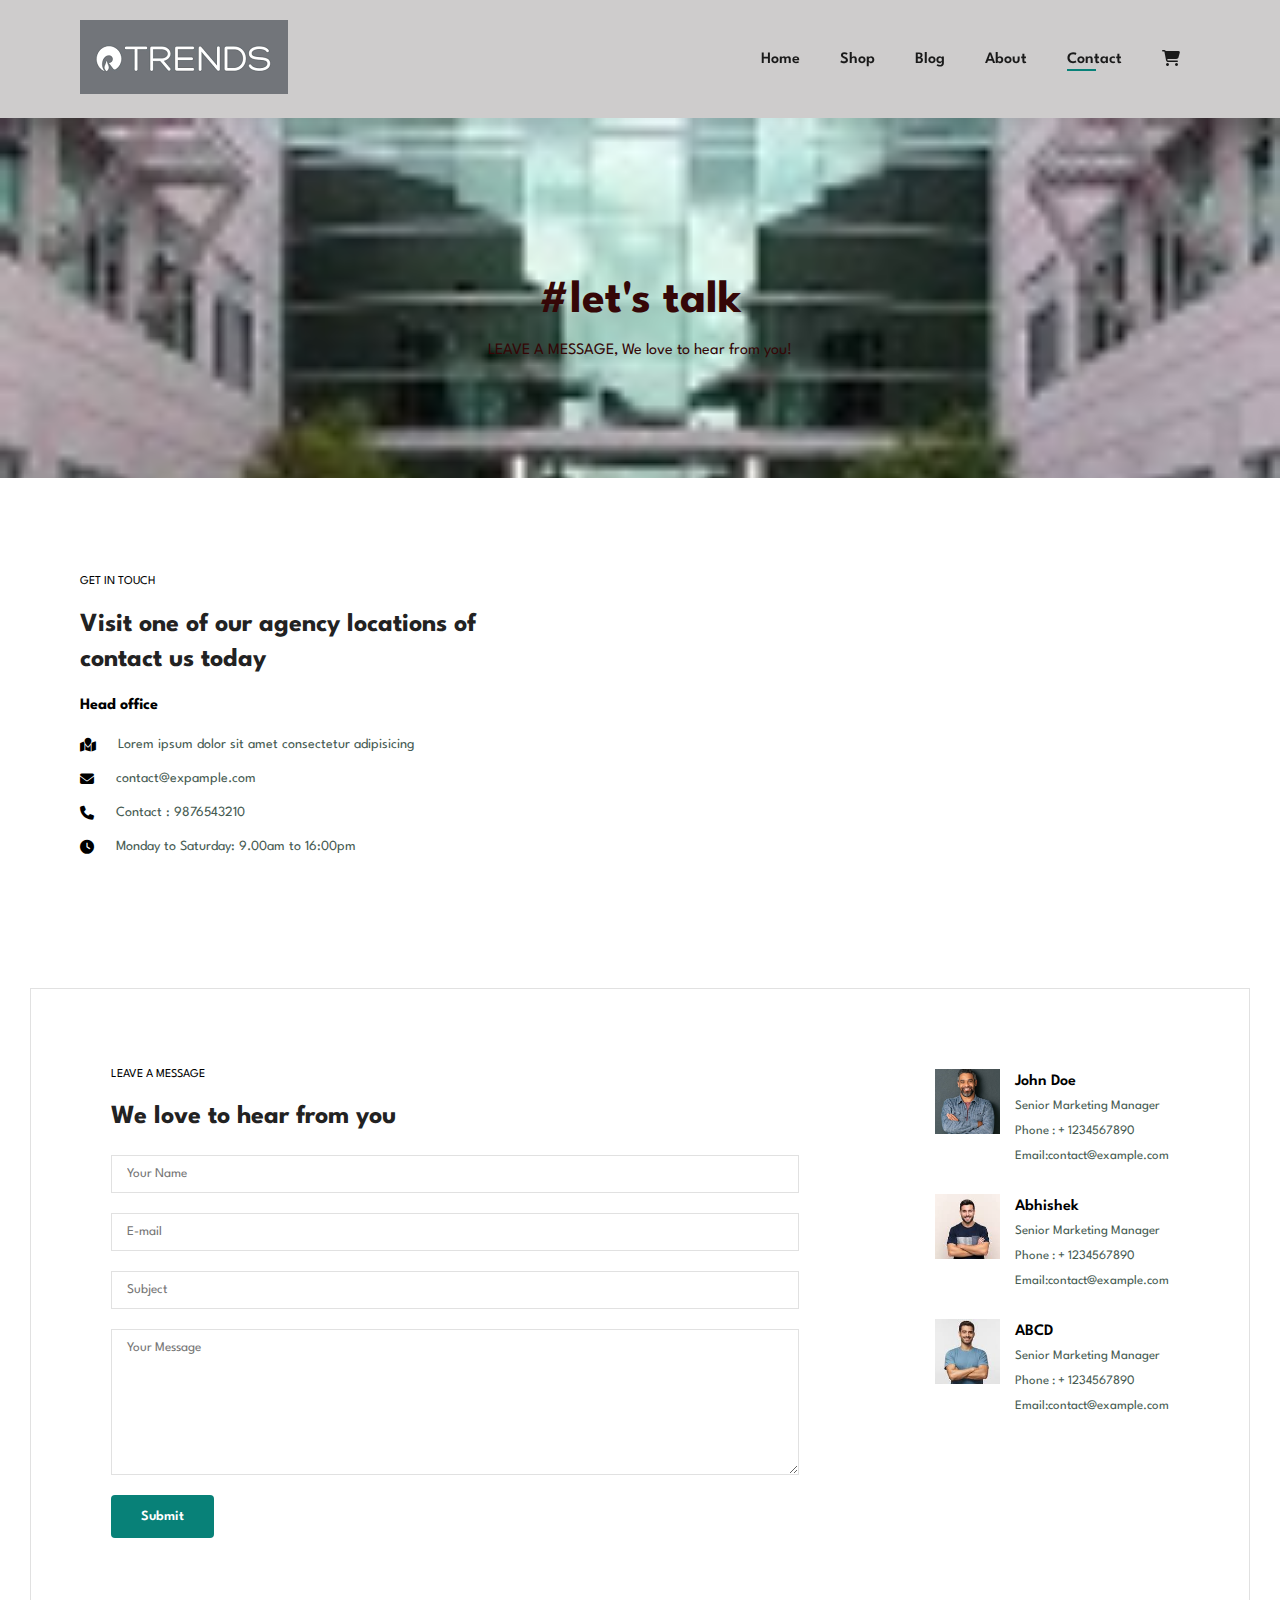
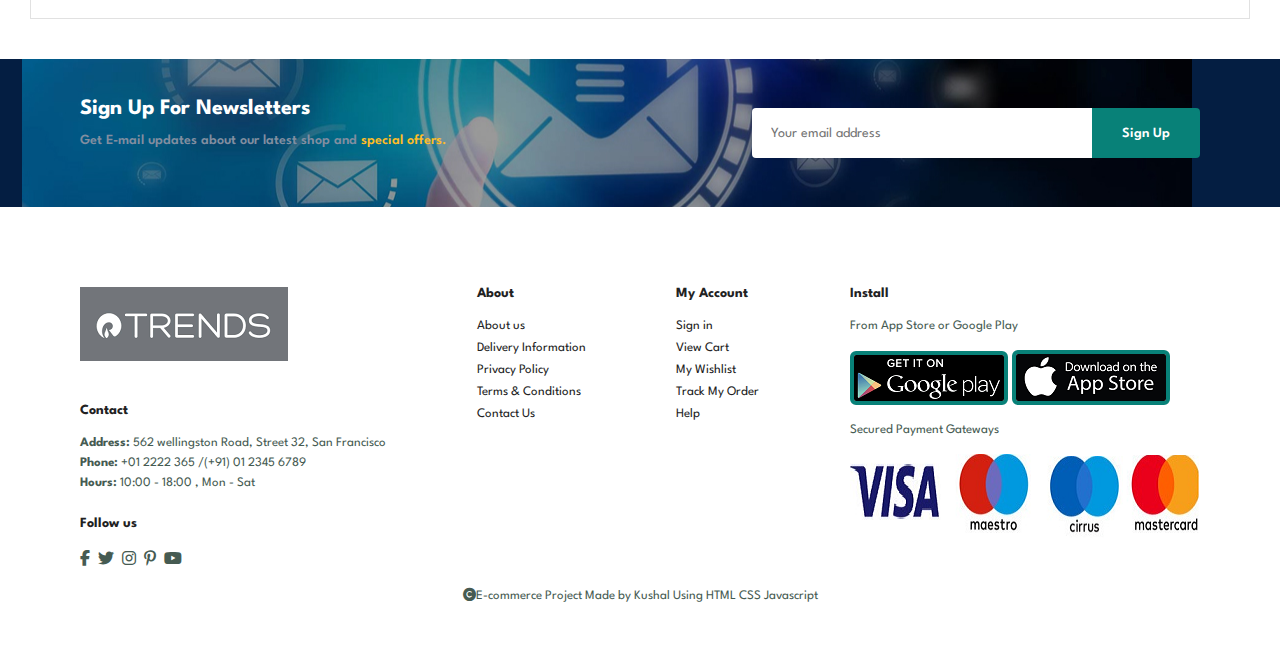
<file: contact.html>
<!DOCTYPE html>
<html lang="en">
<head>
    <meta charset="UTF-8">
    <meta name="viewport" content="width=device-width, initial-scale=1.0">
    <title>Trends Contact</title>
    <link rel="stylesheet" 
  href="https://cdnjs.cloudflare.com/ajax/libs/font-awesome/6.4.2/css/all.min.css" />
    <link rel="stylesheet" href="style.css">
    <link rel="Shortcut icon" type="image/jpg" href="image/favicon.png">
     
</head>
<body>
      
      <section id="header">
        <a href="#"><img src="image/Logo.png" class="logo" alt=""></a>

          <div>
            <ul id="navbar">
                 <li><a  href="index.html">Home</a></li>
                 <li><a href="shop.html">Shop</a></li>
                 <li><a href="blog.html">Blog</a></li>
                 <li><a href="about.html">About</a></li>
                 <li><a class="active" href="contact.html">Contact</a></li>
                 <li ><a href="cart.html"><i class="fa-solid fa-cart-shopping fa-beat"></i></a></li>
                 <a href="#" id="close"><i class="fa-sharp fa-regular fa-xmark fa-xs"></i></a>
            </ul>
          </div>
          <div id="mobile">
            <a id="lg-bag" href="cart.html"><i class="fa-solid fa-cart-shopping fa-beat fa-2xl"></i></a>
            <i id="bar" class="fa-sharp fa-solid fa-outdent"></i>
          </div>
      </section>

      <section id="page-header" class="about-header">
        <h2>#let's talk</h2>
        <p>LEAVE A MESSAGE, We love to hear from you!</p>
        
      </section>
        
      <section id="contact-details" class="section-p1">
        <div class="details">
            <span>GET IN TOUCH</span>
            <h2>Visit one of our agency locations of contact us today</h2>
            <h3>Head office</h3>
        
        <div>
            <li>
            <i class="fa-solid fa-map-location"></i>
            <p>Lorem ipsum dolor sit amet consectetur adipisicing</p>
            </li>
            <li>
                <i class="fa-sharp fa-solid fa-envelope"></i>
            <p>contact@expample.com</p>
            </li>
            <li>
                <i class="fa-sharp fa-solid fa-phone"></i>
            <p>Contact : 9876543210</p>
            </li>
            <li>
                <i class="fa-sharp fa-solid fa-clock"></i>
            <p>Monday to Saturday: 9.00am to 16:00pm</p>
            </li>
        </div>
    </div>
        <div class="map">
            <iframe src="https://www.google.com/maps/embed?pb=!1m18!1m12!1m3!1d3502.4178315061386!2d77.2081851!3d28.6172368!2m3!1f0!2f0!3f0!3m2!1i1024!2i768!4f13.1!3m3!1m2!1s0x390ce2b22f54e933%3A0xdbb170ad13258066!2sParliament%20of%20India!5e0!3m2!1sen!2sin!4v1691604496289!5m2!1sen!2sin" width="600" height="450" style="border:0;" allowfullscreen="" loading="lazy" referrerpolicy="no-referrer-when-downgrade"></iframe>
        </div>
      </section>
      
      <section id="form-details">
          <form action="">
             <span>LEAVE A MESSAGE</span>
             <h2>We love to hear from you</h2>
             <input type="text" placeholder="Your Name">
             <input type="text" placeholder="E-mail">
             <input type="text" placeholder="Subject">
             <textarea name="" id="" cols="30" rows="10" placeholder="Your Message"></textarea>
             <button class="normal">Submit</button>
          </form>

          <div class="people">
            <div>
               <img src="image/People.jpg" alt="">
               <p><span>John Doe</span>Senior Marketing Manager <br> Phone : + 1234567890 <br> Email:contact@example.com</p>
            </div>
            <div>
                <img src="image/People2.jpg" alt="">
                <p><span>Abhishek</span>Senior Marketing Manager <br> Phone : + 1234567890 <br> Email:contact@example.com</p>
             </div>
             <div>
                <img src="image/People3.jpg" alt="">
                <p><span>ABCD</span>Senior Marketing Manager <br> Phone : + 1234567890 <br> Email:contact@example.com</p>
             </div>
          </div>
      </section> 
     
    <section id="newsletter" class="section-p1 section-m1" >
      <div class="newstext">
          <h4>Sign Up For Newsletters</h4>
          <p>Get E-mail updates about our latest shop and <span>special offers.</span></p>
      </div>
      <div class="form">
          <input type="text" placeholder="Your email address">
          <button class="normal">Sign Up</button>

      </div>
    </section>
    
      <footer class="section-p1">
        <div class="col">
            <a href="#"><img src="image/Logo.png" class="logo" alt=""></a>
            <h4>Contact</h4>
            <p><Strong>Address:</Strong> 562 wellingston Road, Street 32, San Francisco</p>
            <p><strong>Phone:</strong> +01 2222 365 /(+91) 01 2345 6789</p>
            <p><strong>Hours:</strong> 10:00 - 18:00 , Mon - Sat</p>
           <div class="follow">
            <h4>Follow us</h4>
            <div class="icon">
                <i class="fab fa-facebook-f"></i>
                <i class="fab fa-twitter"></i>
                <i class="fab fa-instagram"></i>
                <i class="fab fa-pinterest-p"></i>
                <i class="fab fa-youtube"></i>
            </div>
           </div>
        </div>
        <div class="col">
            <h4>About</h4>
            <a href="#">About us</a>
            <a href="#">Delivery Information</a>
            <a href="#">Privacy Policy</a>
            <a href="#">Terms & Conditions</a>
            <a href="#">Contact Us</a>
        </div>

        <div class="col">
            <h4>My Account</h4>
            <a href="#">Sign in</a>
            <a href="#">View Cart</a>
            <a href="#">My Wishlist</a>
            <a href="#">Track My Order</a>
            <a href="#">Help</a>
        </div>

        <div class="col install">
            <h4>Install</h4>
            <p>From App Store or Google Play</p>
            <div class="row">
                <img src="image/Playstore.png" alt="" >
                <img src="image/Appstore.png" alt="">
                
            </div>
            <p>Secured Payment Gateways</p>
            <img src="image/Payment.png" alt="">
        </div>

        <div class="copyright">
            <p><i class="fa fa-copyright"></i>E-commerce Project Made by Kushal Using HTML CSS Javascript</p>
        </div>
      </footer>
    <script src="script.js"></script>
</body>
</html>
</file>
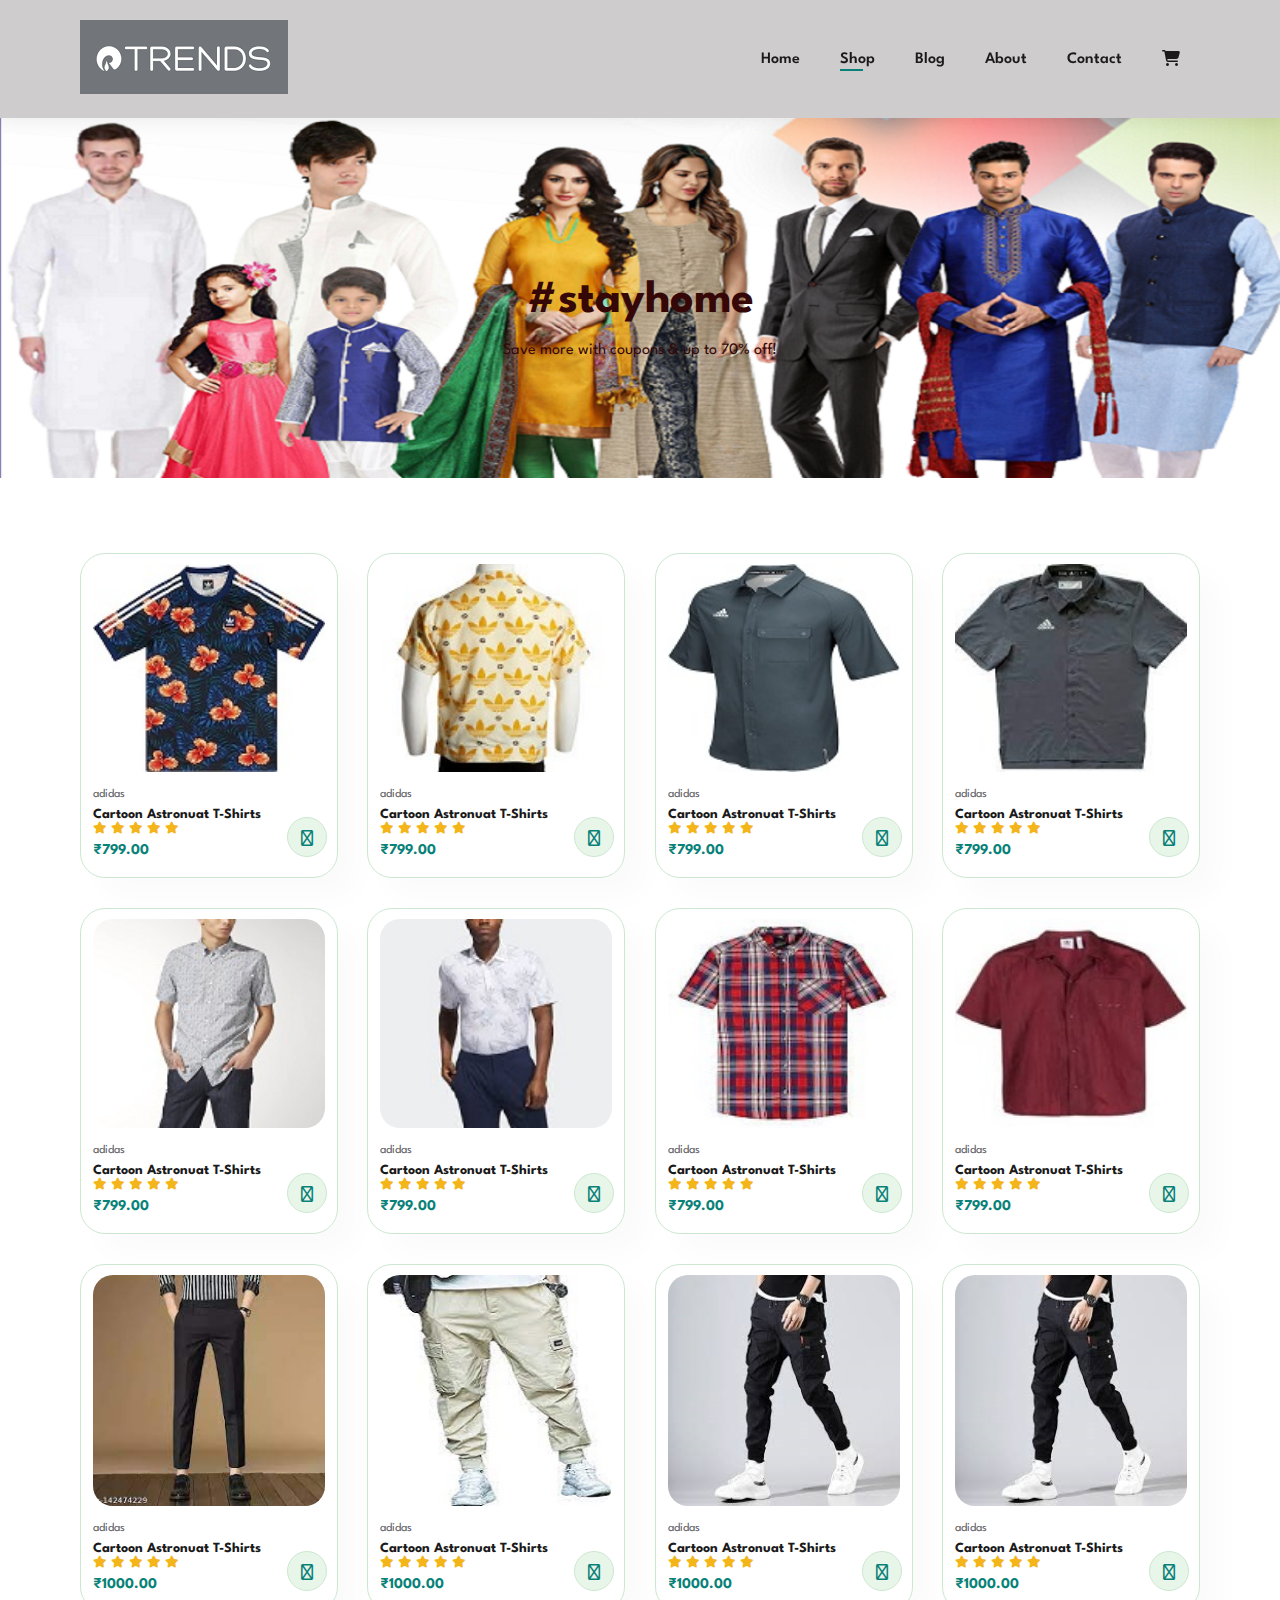
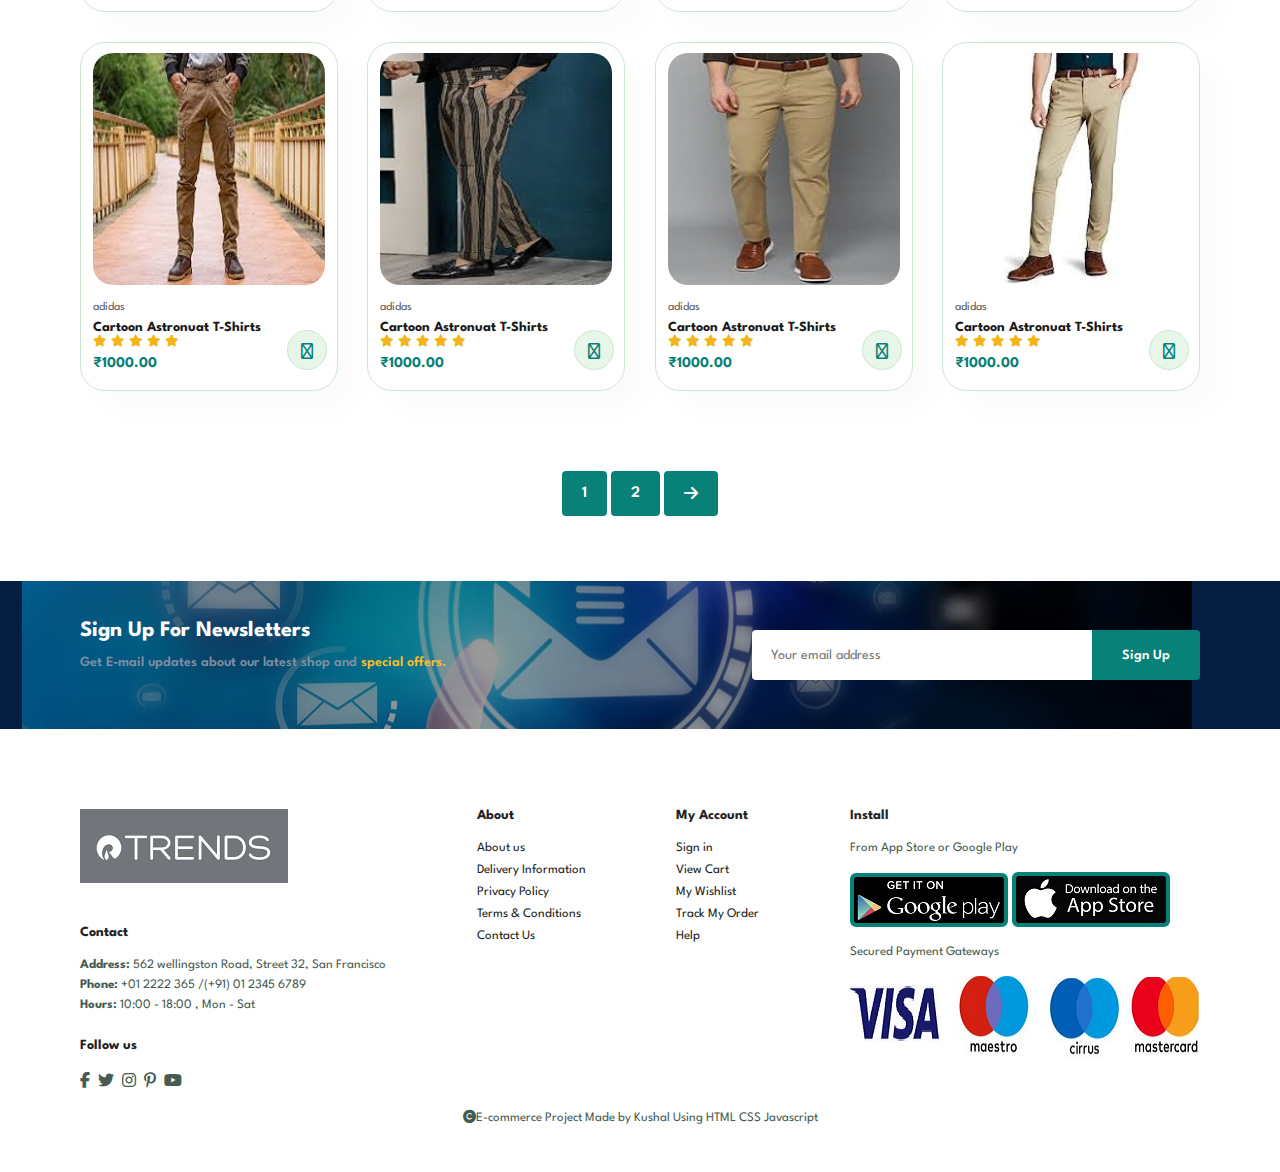
<file: shop.html>
<!DOCTYPE html>
<html lang="en">
<head>
    <meta charset="UTF-8">
    <meta name="viewport" content="width=device-width, initial-scale=1.0">
    <title>Trends Shop</title>
    <link rel="stylesheet" 
  href="https://cdnjs.cloudflare.com/ajax/libs/font-awesome/6.4.2/css/all.min.css" />
    <link rel="stylesheet" href="style.css">
    <link rel="Shortcut icon" type="image/jpg" href="image/favicon.png">
     
</head>
<body>
      
      <section id="header">
        <a href="#"><img src="image/Logo.png" class="logo" alt=""></a>

          <div>
            <ul id="navbar">
                 <li><a  href="index.html">Home</a></li>
                 <li><a class="active" href="shop.html">Shop</a></li>
                 <li><a href="blog.html">Blog</a></li>
                 <li><a href="about.html">About</a></li>
                 <li><a href="contact.html">Contact</a></li>
                 <li ><a href="cart.html"><i class="fa-solid fa-cart-shopping fa-beat"></i></a></li>
                 <a href="#" id="close"><i class="fa-sharp fa-regular fa-xmark fa-xs"></i></a>
            </ul>
          </div>
          <div id="mobile">
            <a id="lg-bag" href="cart.html"><i class="fa-solid fa-cart-shopping fa-beat fa-2xl"></i></a>
            <i id="bar" class="fa-sharp fa-solid fa-outdent"></i>
          </div>
      </section>

      <section id="page-header">
        <h2>#stayhome</h2>
        <p>Save more with coupons & up to 70% off!</p>
        
      </section>
      
      <section id="product1" class="section-p1">
        <div class="pro-container">
            <div class="pro" onclick="window.location.href='sproduct.html';">
                <a href="sproduct.html"><img src="image/T-Shirt1.jpg" alt=""></a>
                <div class="des">
                    <span>adidas</span>
                    <h5>Cartoon Astronuat T-Shirts</h5>
                    <div class="star">
                        <i class="fas fa-star"></i>
                        <i class="fas fa-star"></i>
                        <i class="fas fa-star"></i>
                        <i class="fas fa-star"></i>
                        <i class="fas fa-star"></i>
                    </div>
                    <h4>&#8377;799.00</h4>
                </div>
                <a href="sproduct.html"><i class="fa-sharp fa-regular fa-cart-shopping fa-beat cart"></i></a>
            </div>

            <div class="pro">
                <a href="sproduct.html"><img src="image/T-Shirt2.jpg" alt=""></a>
                <div class="des">
                    <span>adidas</span>
                    <h5>Cartoon Astronuat T-Shirts</h5>
                    <div class="star">
                        <i class="fas fa-star"></i>
                        <i class="fas fa-star"></i>
                        <i class="fas fa-star"></i>
                        <i class="fas fa-star"></i>
                        <i class="fas fa-star"></i>
                    </div>
                    <h4>&#8377;799.00</h4>
                </div>
                <a href="sproduct.html"><i class="fa-sharp fa-regular fa-cart-shopping fa-beat cart"></i></a>
            </div>
            <div class="pro">
                <a href="sproduct.html"><img src="image/T-Shirt3.jpg" alt=""></a>
                <div class="des">
                    <span>adidas</span>
                    <h5>Cartoon Astronuat T-Shirts</h5>
                    <div class="star">
                        <i class="fas fa-star"></i>
                        <i class="fas fa-star"></i>
                        <i class="fas fa-star"></i>
                        <i class="fas fa-star"></i>
                        <i class="fas fa-star"></i>
                    </div>
                    <h4>&#8377;799.00</h4>
                </div>
                <a href="sproduct.html"><i class="fa-sharp fa-regular fa-cart-shopping fa-beat cart"></i></a>
            </div>
            <div class="pro">
                <a href="sproduct.html"><img src="image/T-Shirt4.jpg" alt=""></a>
                <div class="des">
                    <span>adidas</span>
                    <h5>Cartoon Astronuat T-Shirts</h5>
                    <div class="star">
                        <i class="fas fa-star"></i>
                        <i class="fas fa-star"></i>
                        <i class="fas fa-star"></i>
                        <i class="fas fa-star"></i>
                        <i class="fas fa-star"></i>
                    </div>
                    <h4>&#8377;799.00</h4>
                </div>
                <a href="sproduct.html"><i class="fa-sharp fa-regular fa-cart-shopping fa-beat cart"></i></a>
            </div>
            <div class="pro">
                <a href="sproduct.html"><img src="image/T-Shirt5.jpg" alt=""></a>
                <div class="des">
                    <span>adidas</span>
                    <h5>Cartoon Astronuat T-Shirts</h5>
                    <div class="star">
                        <i class="fas fa-star"></i>
                        <i class="fas fa-star"></i>
                        <i class="fas fa-star"></i>
                        <i class="fas fa-star"></i>
                        <i class="fas fa-star"></i>
                    </div>
                    <h4>&#8377;799.00</h4>
                </div>
                <a href="sproduct.html"><i class="fa-sharp fa-regular fa-cart-shopping fa-beat cart"></i></a>
            </div>
            <div class="pro">
                <a href="sproduct.html"><img src="image/T-Shirt6.jpg" alt=""></a>
                <div class="des">
                    <span>adidas</span>
                    <h5>Cartoon Astronuat T-Shirts</h5>
                    <div class="star">
                        <i class="fas fa-star"></i>
                        <i class="fas fa-star"></i>
                        <i class="fas fa-star"></i>
                        <i class="fas fa-star"></i>
                        <i class="fas fa-star"></i>
                    </div>
                    <h4>&#8377;799.00</h4>
                </div>
                <a href="sproduct.html"><i class="fa-sharp fa-regular fa-cart-shopping fa-beat cart"></i></a>
            </div>
            <div class="pro">
                <a href="sproduct.html"><img src="image/T-Shirt7.jpg" alt=""></a>
                <div class="des">
                    <span>adidas</span>
                    <h5>Cartoon Astronuat T-Shirts</h5>
                    <div class="star">
                        <i class="fas fa-star"></i>
                        <i class="fas fa-star"></i>
                        <i class="fas fa-star"></i>
                        <i class="fas fa-star"></i>
                        <i class="fas fa-star"></i>
                    </div>
                    <h4>&#8377;799.00</h4>
                </div>
                <a href="sproduct.html"><i class="fa-sharp fa-regular fa-cart-shopping fa-beat cart"></i></a>
            </div>
            <div class="pro">
                <a href="sproduct.html"><img src="image/T-Shirt8.jpg" alt=""></a>
                <div class="des">
                    <span>adidas</span>
                    <h5>Cartoon Astronuat T-Shirts</h5>
                    <div class="star">
                        <i class="fas fa-star"></i>
                        <i class="fas fa-star"></i>
                        <i class="fas fa-star"></i>
                        <i class="fas fa-star"></i>
                        <i class="fas fa-star"></i>
                    </div>
                    <h4>&#8377;799.00</h4>
                </div>
                <a href="sproduct.html"><i class="fa-sharp fa-regular fa-cart-shopping fa-beat cart"></i></a>
            </div>
            
            <div class="pro">
                <a href="sproductPant.html"><img src="image/Pant1.jpg" alt=""></a>
                <div class="des">
                    <span>adidas</span>
                    <h5>Cartoon Astronuat T-Shirts</h5>
                    <div class="star">
                        <i class="fas fa-star"></i>
                        <i class="fas fa-star"></i>
                        <i class="fas fa-star"></i>
                        <i class="fas fa-star"></i>
                        <i class="fas fa-star"></i>
                    </div>
                    <h4>&#8377;1000.00</h4>
                </div>
                <a href="sproductPant.html"><i class="fa-sharp fa-regular fa-cart-shopping fa-beat cart"></i></a>
            </div>

            <div class="pro">
                <a href="sproductPant.html"><img src="image/Pant2.jpg" alt=""></a>
                <div class="des">
                    <span>adidas</span>
                    <h5>Cartoon Astronuat T-Shirts</h5>
                    <div class="star">
                        <i class="fas fa-star"></i>
                        <i class="fas fa-star"></i>
                        <i class="fas fa-star"></i>
                        <i class="fas fa-star"></i>
                        <i class="fas fa-star"></i>
                    </div>
                    <h4>&#8377;1000.00</h4>
                </div>
                <a href="sproductPant.html"><i class="fa-sharp fa-regular fa-cart-shopping fa-beat cart"></i></a>
            </div>
            <div class="pro">
                <a href="sproductPant.html"><img src="image/Pant3.jpg" alt=""></a>
                <div class="des">
                    <span>adidas</span>
                    <h5>Cartoon Astronuat T-Shirts</h5>
                    <div class="star">
                        <i class="fas fa-star"></i>
                        <i class="fas fa-star"></i>
                        <i class="fas fa-star"></i>
                        <i class="fas fa-star"></i>
                        <i class="fas fa-star"></i>
                    </div>
                    <h4>&#8377;1000.00</h4>
                </div>
                <a href="sproductPant.html"><i class="fa-sharp fa-regular fa-cart-shopping fa-beat cart"></i></a>
            </div>
            <div class="pro">
                <a href="sproductPant.html"><img src="image/Pant3.jpg" alt=""></a>
                <div class="des">
                    <span>adidas</span>
                    <h5>Cartoon Astronuat T-Shirts</h5>
                    <div class="star">
                        <i class="fas fa-star"></i>
                        <i class="fas fa-star"></i>
                        <i class="fas fa-star"></i>
                        <i class="fas fa-star"></i>
                        <i class="fas fa-star"></i>
                    </div>
                    <h4>&#8377;1000.00</h4>
                </div>
                <a href="sproductPant.html"><i class="fa-sharp fa-regular fa-cart-shopping fa-beat cart"></i></a>
            </div>
            <div class="pro">
                <a href="sproductPant.html"><img src="image/Pant4.jpg" alt=""></a>
                <div class="des">
                    <span>adidas</span>
                    <h5>Cartoon Astronuat T-Shirts</h5>
                    <div class="star">
                        <i class="fas fa-star"></i>
                        <i class="fas fa-star"></i>
                        <i class="fas fa-star"></i>
                        <i class="fas fa-star"></i>
                        <i class="fas fa-star"></i>
                    </div>
                    <h4>&#8377;1000.00</h4>
                </div>
                <a href="sproductPant.html"><i class="fa-sharp fa-regular fa-cart-shopping fa-beat cart"></i></a>
            </div>
            <div class="pro">
                <a href="sproductPant.html"><img src="image/Pant5.jpg" alt=""></a>
                <div class="des">
                    <span>adidas</span>
                    <h5>Cartoon Astronuat T-Shirts</h5>
                    <div class="star">
                        <i class="fas fa-star"></i>
                        <i class="fas fa-star"></i>
                        <i class="fas fa-star"></i>
                        <i class="fas fa-star"></i>
                        <i class="fas fa-star"></i>
                    </div>
                    <h4>&#8377;1000.00</h4>
                </div>
                <a href="sproductPant.html"><i class="fa-sharp fa-regular fa-cart-shopping fa-beat cart"></i></a>
            </div>
            <div class="pro">
                <a href="sproductPant.html"><img src="image/Pant6.jpg" alt=""></a>
                <div class="des">
                    <span>adidas</span>
                    <h5>Cartoon Astronuat T-Shirts</h5>
                    <div class="star">
                        <i class="fas fa-star"></i>
                        <i class="fas fa-star"></i>
                        <i class="fas fa-star"></i>
                        <i class="fas fa-star"></i>
                        <i class="fas fa-star"></i>
                    </div>
                    <h4>&#8377;1000.00</h4>
                </div>
                <a href="sproductPant.html"><i class="fa-sharp fa-regular fa-cart-shopping fa-beat cart"></i></a>
            </div>
            <div class="pro">
                <a href="sproductPant.html"><img src="image/Pant7.jpg" alt=""></a>
                <div class="des">
                    <span>adidas</span>
                    <h5>Cartoon Astronuat T-Shirts</h5>
                    <div class="star">
                        <i class="fas fa-star"></i>
                        <i class="fas fa-star"></i>
                        <i class="fas fa-star"></i>
                        <i class="fas fa-star"></i>
                        <i class="fas fa-star"></i>
                    </div>
                    <h4>&#8377;1000.00</h4>
                </div>
                <a href="sproductPant.html"><i class="fa-sharp fa-regular fa-cart-shopping fa-beat cart"></i></a>
            </div>
            
        </div>
      </section>

      <section id="pagination" class="section-p1">
         <a href="#">1</a>
         <a href="#">2</a>
         <a href="#"><i class="fa-solid fa-arrow-right fa-xl"></i></a>

      </section>
      

      <section id="newsletter" class="section-p1 section-m1" >
        <div class="newstext">
            <h4>Sign Up For Newsletters</h4>
            <p>Get E-mail updates about our latest shop and <span>special offers.</span></p>
        </div>
        <div class="form">
            <input type="text" placeholder="Your email address">
            <button class="normal">Sign Up</button>
  
        </div>
      </section>


      <footer class="section-p1">
        <div class="col">
            <a href="#"><img src="image/Logo.png" class="logo" alt=""></a>
            <h4>Contact</h4>
            <p><Strong>Address:</Strong> 562 wellingston Road, Street 32, San Francisco</p>
            <p><strong>Phone:</strong> +01 2222 365 /(+91) 01 2345 6789</p>
            <p><strong>Hours:</strong> 10:00 - 18:00 , Mon - Sat</p>
           <div class="follow">
            <h4>Follow us</h4>
            <div class="icon">
                <i class="fab fa-facebook-f"></i>
                <i class="fab fa-twitter"></i>
                <i class="fab fa-instagram"></i>
                <i class="fab fa-pinterest-p"></i>
                <i class="fab fa-youtube"></i>
            </div>
           </div>
        </div>
        <div class="col">
            <h4>About</h4>
            <a href="#">About us</a>
            <a href="#">Delivery Information</a>
            <a href="#">Privacy Policy</a>
            <a href="#">Terms & Conditions</a>
            <a href="#">Contact Us</a>
        </div>

        <div class="col">
            <h4>My Account</h4>
            <a href="#">Sign in</a>
            <a href="#">View Cart</a>
            <a href="#">My Wishlist</a>
            <a href="#">Track My Order</a>
            <a href="#">Help</a>
        </div>

        <div class="col install">
            <h4>Install</h4>
            <p>From App Store or Google Play</p>
            <div class="row">
                <img src="image/Playstore.png" alt="" >
                <img src="image/Appstore.png" alt="">
                
            </div>
            <p>Secured Payment Gateways</p>
            <img src="image/Payment.png" alt="">
        </div>

        <div class="copyright">
            <p><i class="fa fa-copyright"></i>E-commerce Project Made by Kushal Using HTML CSS Javascript</p>
        </div>
      </footer>
    <script src="script.js"></script>
</body>
</html>
</file>
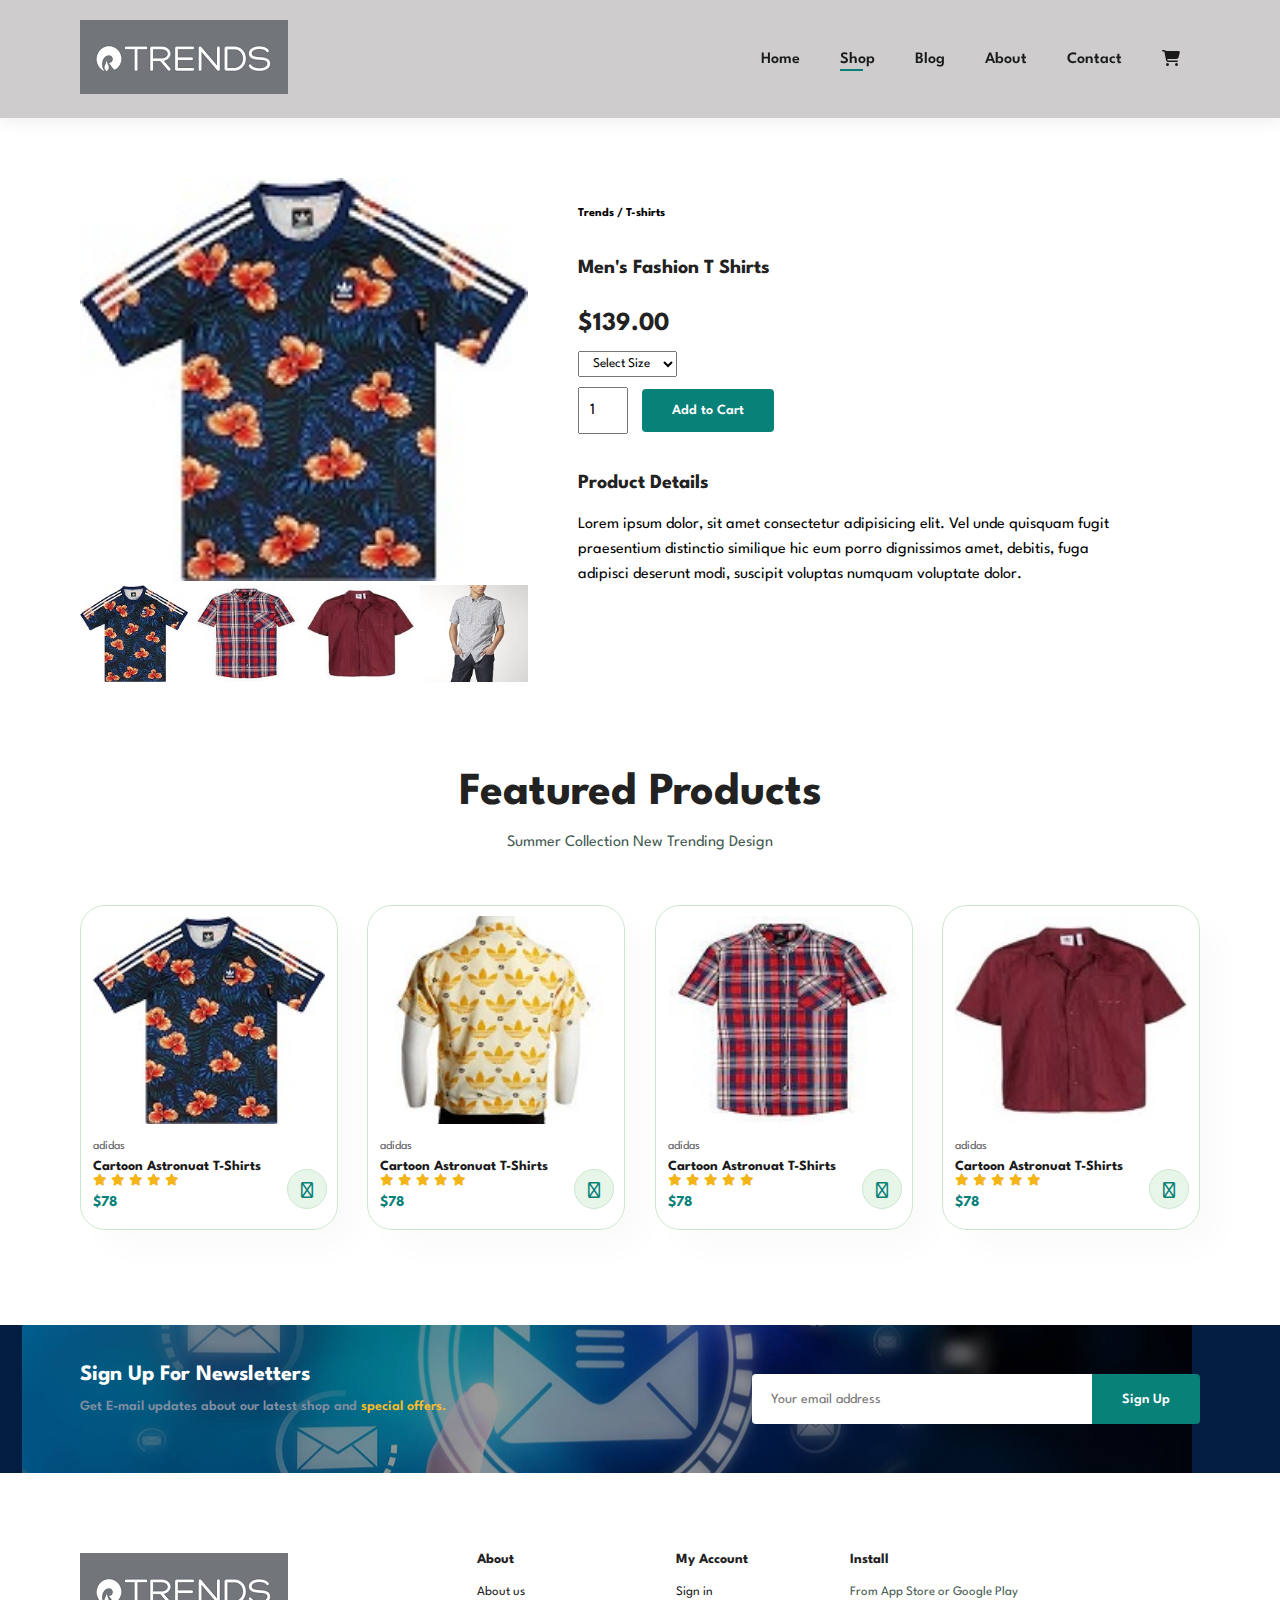
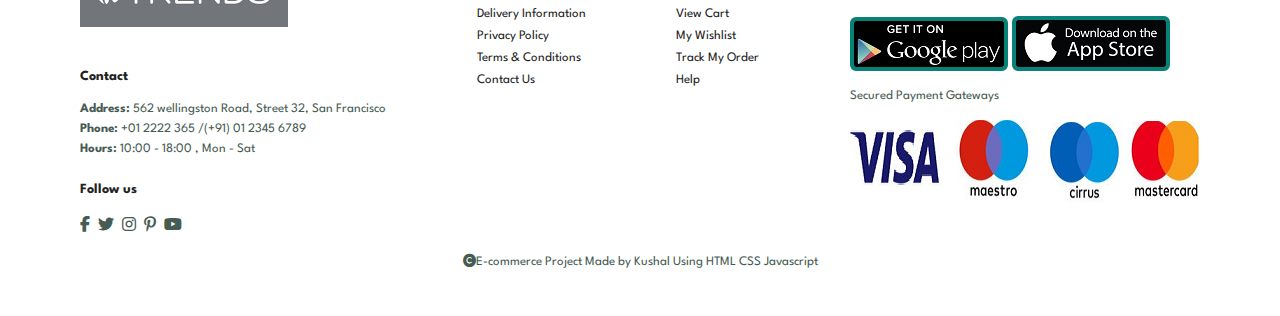
<file: sproduct.html>
<!DOCTYPE html>
<html lang="en">
<head>
    <meta charset="UTF-8">
    <meta name="viewport" content="width=device-width, initial-scale=1.0">
    <title>Trends Shop</title>
    <link rel="stylesheet" 
  href="https://cdnjs.cloudflare.com/ajax/libs/font-awesome/6.4.2/css/all.min.css" />
    <link rel="stylesheet" href="style.css">
    <link rel="Shortcut icon" type="image/jpg" href="image/favicon.png">
     
</head>
<body>
      
      <section id="header">
        <a href="#"><img src="image/Logo.png" class="logo" alt=""></a>

          <div>
            <ul id="navbar">
                 <li><a  href="index.html">Home</a></li>
                 <li><a class="active" href="shop.html">Shop</a></li>
                 <li><a href="blog.html">Blog</a></li>
                 <li><a href="about.html">About</a></li>
                 <li><a href="contact.html">Contact</a></li>
                 <li ><a href="cart.html"><i class="fa-solid fa-cart-shopping fa-beat"></i></a></li>
                 <a href="#" id="close"><i class="fa-sharp fa-regular fa-xmark fa-xs"></i></a>
            </ul>
          </div>
          <div id="mobile">
            <a id="lg-bag" href="cart.html"><i class="fa-solid fa-cart-shopping fa-beat fa-2xl"></i></a>
            <i id="bar" class="fa-sharp fa-solid fa-outdent"></i>
          </div>
      </section>

     <section id="prodetails" class="section-p1">
      <div class="single-pro-image">
         <img src="image/T-Shirt1.jpg" width = "100%" id="MainImg" alt="">
         <div class="small-img-group">
          <div class="small-img-col"> 
            <img src="image/T-Shirt1.jpg" width="100%" class="small-img" alt="">
          </div>

            <div class="small-img-col"> 
              <img src="image/T-Shirt7.jpg" width="100%" class="small-img" alt="">
            </div>

              <div class="small-img-col"> 
                <img src="image/T-Shirt8.jpg" width="100%" class="small-img" alt="">
              </div>

                <div class="small-img-col"> 
                  <img src="image/T-Shirt5.jpg" width="100%" class="small-img" alt="">
                </div>
         </div>
      </div>

      <div class="single-pro-details">
         <h6>Trends / T-shirts</h6>
         <h4>Men's Fashion T Shirts</h4>
         <h2>$139.00</h2>
         <select>
          <option>Select Size</option>
          <option>XL</option>
          <option>XXL</option>
          <option>Small</option>
          <option>Large</option>
         </select>
         <input type="number" value="1">
         <a href="cart.html"><button class="normal">Add to Cart</button></a>
         <h4>Product Details</h4>
         <span>Lorem ipsum dolor, sit amet consectetur adipisicing elit. Vel unde quisquam fugit praesentium distinctio similique hic eum porro dignissimos amet, debitis, fuga adipisci deserunt modi, suscipit voluptas numquam voluptate dolor.</span> 
      </div>
     </section>

     <section id="product1" class="section-p1">
      <h2>Featured Products</h2>
      <p>Summer Collection New Trending Design</p>

      <div class="pro-container">
          <div class="pro">
            <a href="cart.html"><img src="image/T-Shirt1.jpg" alt=""></a>
              <div class="des">
                  <span>adidas</span>
                  <h5>Cartoon Astronuat T-Shirts</h5>
                  <div class="star">
                      <i class="fas fa-star"></i>
                      <i class="fas fa-star"></i>
                      <i class="fas fa-star"></i>
                      <i class="fas fa-star"></i>
                      <i class="fas fa-star"></i>
                  </div>
                  <h4>$78</h4>
              </div>
              <a href="cart.html"><i class="fa-sharp fa-regular fa-cart-shopping fa-beat cart"></i></a>
          </div>

          <div class="pro">
            <a href="cart.html"><img src="image/T-Shirt2.jpg" alt=""></a>
              <div class="des">
                  <span>adidas</span>
                  <h5>Cartoon Astronuat T-Shirts</h5>
                  <div class="star">
                      <i class="fas fa-star"></i>
                      <i class="fas fa-star"></i>
                      <i class="fas fa-star"></i>
                      <i class="fas fa-star"></i>
                      <i class="fas fa-star"></i>
                  </div>
                  <h4>$78</h4>
              </div>
              <a href="cart.html"><i class="fa-sharp fa-regular fa-cart-shopping fa-beat cart"></i></a>
          </div>
          <div class="pro">
            <a href="cart.html"><img src="image/T-Shirt7.jpg" alt=""></a>
              <div class="des">
                  <span>adidas</span>
                  <h5>Cartoon Astronuat T-Shirts</h5>
                  <div class="star">
                      <i class="fas fa-star"></i>
                      <i class="fas fa-star"></i>
                      <i class="fas fa-star"></i>
                      <i class="fas fa-star"></i>
                      <i class="fas fa-star"></i>
                  </div>
                  <h4>$78</h4>
              </div>
              <a href="cart.html"><i class="fa-sharp fa-regular fa-cart-shopping fa-beat cart"></i></a>
          </div>
          <div class="pro">
            <a href="cart.html"><img src="image/T-Shirt8.jpg" alt=""></a>
              <div class="des">
                  <span>adidas</span>
                  <h5>Cartoon Astronuat T-Shirts</h5>
                  <div class="star">
                      <i class="fas fa-star"></i>
                      <i class="fas fa-star"></i>
                      <i class="fas fa-star"></i>
                      <i class="fas fa-star"></i>
                      <i class="fas fa-star"></i>
                  </div>
                  <h4>$78</h4>
              </div>
              <a href="cart.html"><i class="fa-sharp fa-regular fa-cart-shopping fa-beat cart"></i></a>
          </div>
          
          
      </div>
    </section>


      <section id="newsletter" class="section-p1 section-m1" >
        <div class="newstext">
            <h4>Sign Up For Newsletters</h4>
            <p>Get E-mail updates about our latest shop and <span>special offers.</span></p>
        </div>
        <div class="form">
            <input type="text" placeholder="Your email address">
            <button class="normal">Sign Up</button>
  
        </div>
      </section>


      <footer class="section-p1">
        <div class="col">
          <a href="#"><img src="image/Logo.png" class="logo" alt=""></a>
            <h4>Contact</h4>
            <p><Strong>Address:</Strong> 562 wellingston Road, Street 32, San Francisco</p>
            <p><strong>Phone:</strong> +01 2222 365 /(+91) 01 2345 6789</p>
            <p><strong>Hours:</strong> 10:00 - 18:00 , Mon - Sat</p>
           <div class="follow">
            <h4>Follow us</h4>
            <div class="icon">
                <i class="fab fa-facebook-f"></i>
                <i class="fab fa-twitter"></i>
                <i class="fab fa-instagram"></i>
                <i class="fab fa-pinterest-p"></i>
                <i class="fab fa-youtube"></i>
            </div>
           </div>
        </div>
        <div class="col">
            <h4>About</h4>
            <a href="#">About us</a>
            <a href="#">Delivery Information</a>
            <a href="#">Privacy Policy</a>
            <a href="#">Terms & Conditions</a>
            <a href="#">Contact Us</a>
        </div>

        <div class="col">
            <h4>My Account</h4>
            <a href="#">Sign in</a>
            <a href="#">View Cart</a>
            <a href="#">My Wishlist</a>
            <a href="#">Track My Order</a>
            <a href="#">Help</a>
        </div>

        <div class="col install">
            <h4>Install</h4>
            <p>From App Store or Google Play</p>
            <div class="row">
                <img src="image/Playstore.png" alt="" >
                <img src="image/Appstore.png" alt="">
                
            </div>
            <p>Secured Payment Gateways</p>
            <img src="image/Payment.png" alt="">
        </div>

        <div class="copyright">
            <p><i class="fa fa-copyright"></i>E-commerce Project Made by Kushal Using HTML CSS Javascript</p>
        </div>
      </footer>

      <script>
         var MainImg = document.getElementById("MainImg");
         var smallimg = document.getElementsByClassName("small-img");

         smallimg[0].onclick = function(){
          MainImg.src = smallimg[0].src;
         }
         smallimg[1].onclick = function(){
          MainImg.src = smallimg[1].src;
         }
         smallimg[2].onclick = function(){
          MainImg.src = smallimg[2].src;
         }
         smallimg[3].onclick = function(){
          MainImg.src = smallimg[3].src;
         }
      </script>
    <script src="script.js"></script>
</body>
</html>
</file>
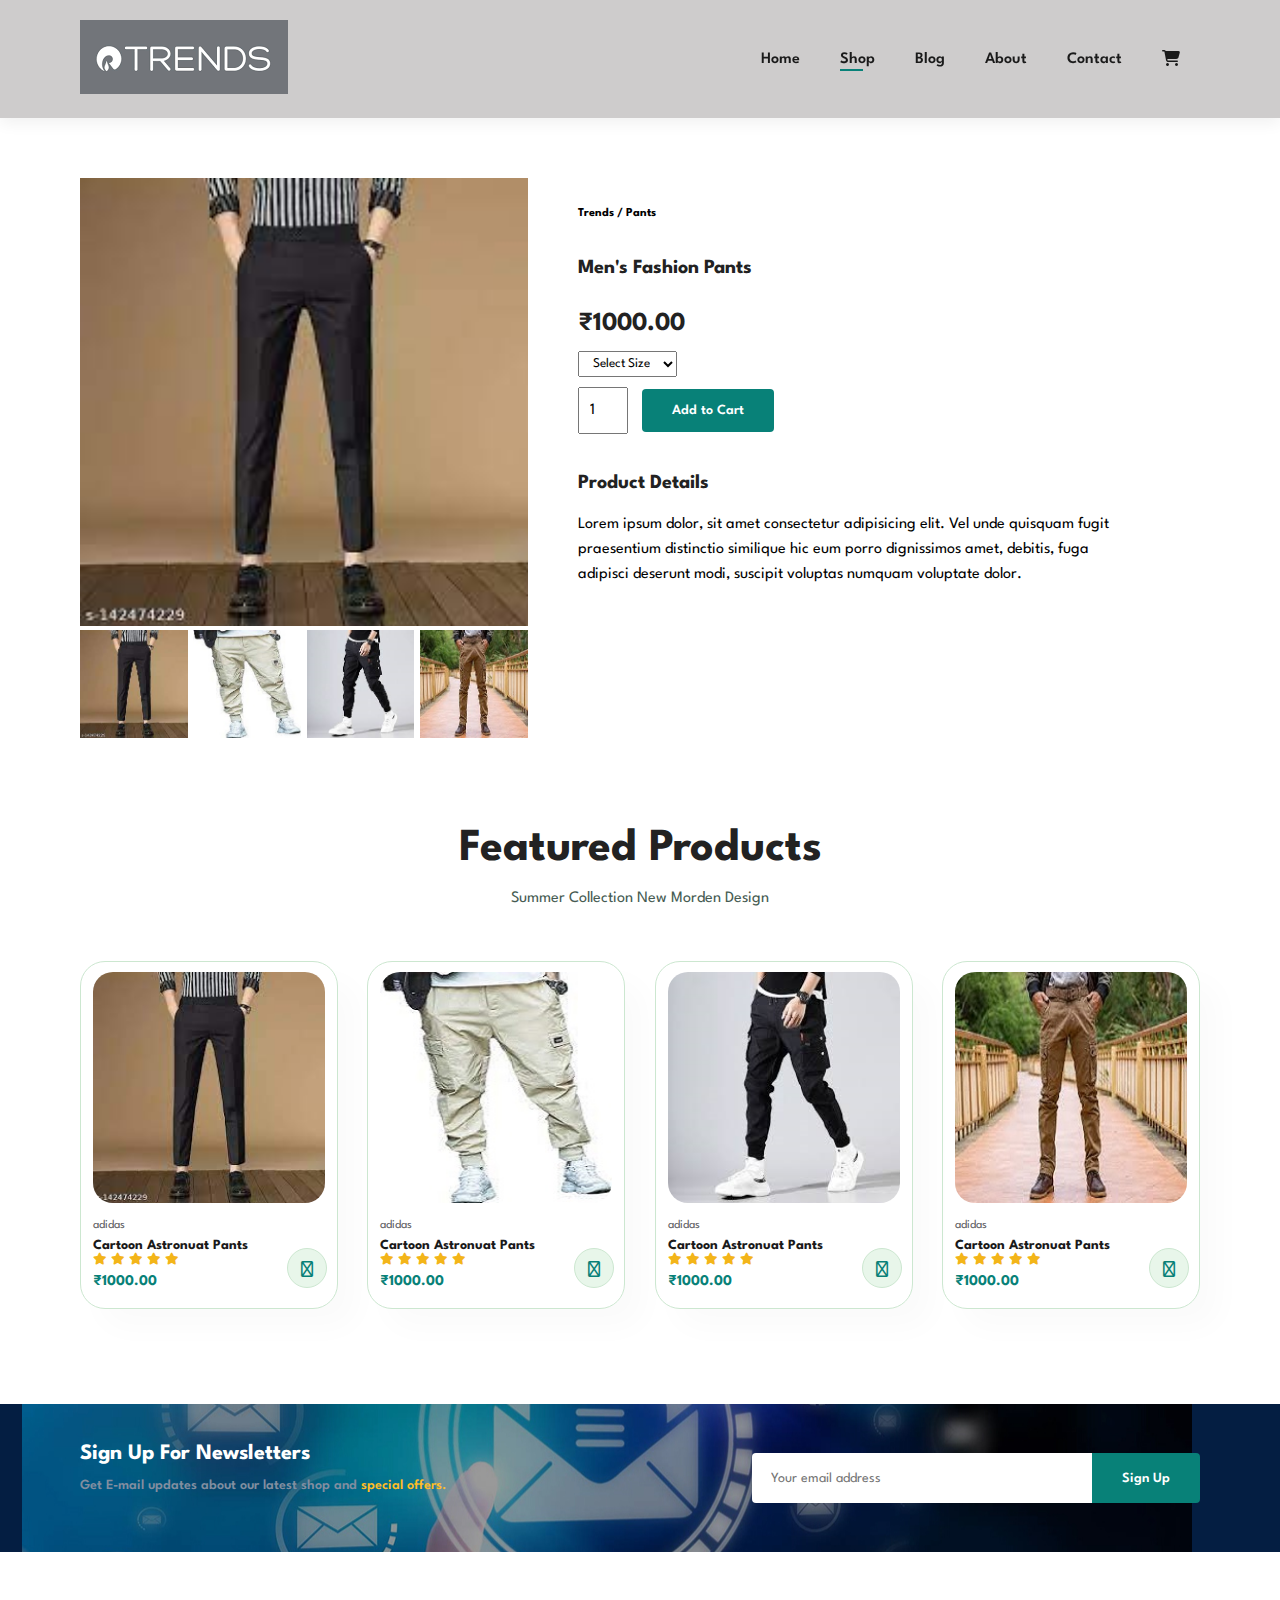
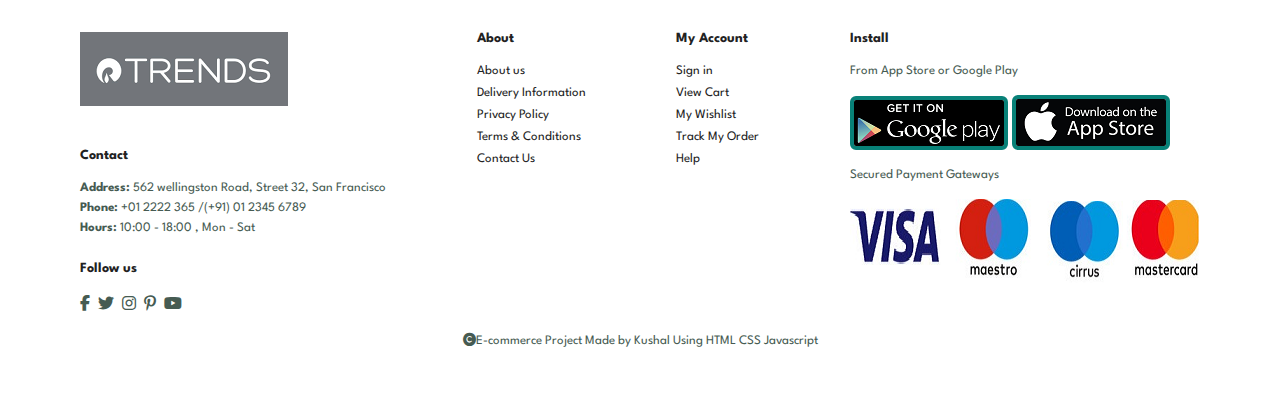
<file: sproductPant.html>
<!DOCTYPE html>
<html lang="en">
<head>
    <meta charset="UTF-8">
    <meta name="viewport" content="width=device-width, initial-scale=1.0">
    <title>Trends Shop</title>
    <link rel="stylesheet" 
  href="https://cdnjs.cloudflare.com/ajax/libs/font-awesome/6.4.2/css/all.min.css" />
    <link rel="stylesheet" href="style.css">
    <link rel="Shortcut icon" type="image/jpg" href="image/favicon.png">
</head>
<body>
      
      <section id="header">
        <a href="#"><img src="image/Logo.png" class="logo" alt=""></a>

          <div>
            <ul id="navbar">
                 <li><a  href="index.html">Home</a></li>
                 <li><a class="active" href="shop.html">Shop</a></li>
                 <li><a href="blog.html">Blog</a></li>
                 <li><a href="about.html">About</a></li>
                 <li><a href="contact.html">Contact</a></li>
                 <li ><a href="cart.html"><i class="fa-solid fa-cart-shopping fa-beat"></i></a></li>
                 <a href="#" id="close"><i class="fa-sharp fa-regular fa-xmark fa-xs"></i></a>
            </ul>
          </div>
          <div id="mobile">
            <a id="lg-bag" href="cart.html"><i class="fa-solid fa-cart-shopping fa-beat fa-2xl"></i></a>
            <i id="bar" class="fa-sharp fa-solid fa-outdent"></i>
          </div>
      </section>

     <section id="prodetails" class="section-p1">
      <div class="single-pro-image">
         <img src="image/Pant1.jpg" width = "100%" id="MainImg" alt="">
         <div class="small-img-group">
          <div class="small-img-col"> 
            <img src="image/Pant1.jpg" width="100%" class="small-img" alt="">
          </div>

            <div class="small-img-col"> 
              <img src="image/Pant2.jpg" width="100%" class="small-img" alt="">
            </div>

              <div class="small-img-col"> 
                <img src="image/Pant3.jpg" width="100%" class="small-img" alt="">
              </div>

                <div class="small-img-col"> 
                  <img src="image/Pant4.jpg" width="100%" class="small-img" alt="">
                </div>
         </div>
      </div>

      <div class="single-pro-details">
         <h6>Trends / Pants</h6>
         <h4>Men's Fashion Pants</h4>
         <h2>&#8377;1000.00</h2>
         <select>
          <option>Select Size</option>
          <option>XL</option>
          <option>XXL</option>
          <option>Small</option>
          <option>Large</option>
         </select>
         <input type="number" value="1">
         <a href="cartPant.html"><button class="normal">Add to Cart</button></a>
         <h4>Product Details</h4>
         <span>Lorem ipsum dolor, sit amet consectetur adipisicing elit. Vel unde quisquam fugit praesentium distinctio similique hic eum porro dignissimos amet, debitis, fuga adipisci deserunt modi, suscipit voluptas numquam voluptate dolor.</span> 
      </div>
     </section>

     <section id="product1" class="section-p1">
      <h2>Featured Products</h2>
      <p>Summer Collection New Morden Design</p>

      <div class="pro-container">
          <div class="pro">
            <a href="cartPant.html"><img src="image/Pant1.jpg" alt=""></a>
              <div class="des">
                  <span>adidas</span>
                  <h5>Cartoon Astronuat Pants</h5>
                  <div class="star">
                      <i class="fas fa-star"></i>
                      <i class="fas fa-star"></i>
                      <i class="fas fa-star"></i>
                      <i class="fas fa-star"></i>
                      <i class="fas fa-star"></i>
                  </div>
                  <h4>&#8377;1000.00</h4>
              </div>
              <a href="cartPant.html"><i class="fa-sharp fa-regular fa-cart-shopping fa-beat cart"></i></a>
          </div>

          <div class="pro">
            <a href="cartPant.html"><img src="image/Pant2.jpg" alt=""></a>
              <div class="des">
                  <span>adidas</span>
                  <h5>Cartoon Astronuat Pants</h5>
                  <div class="star">
                      <i class="fas fa-star"></i>
                      <i class="fas fa-star"></i>
                      <i class="fas fa-star"></i>
                      <i class="fas fa-star"></i>
                      <i class="fas fa-star"></i>
                  </div>
                  <h4>&#8377;1000.00</h4>
              </div>
              <a href="cartPant.html"><i class="fa-sharp fa-regular fa-cart-shopping fa-beat cart"></i></a>
          </div>
          <div class="pro">
            <a href="cartPant.html"><img src="image/Pant3.jpg" alt=""></a>
              <div class="des">
                  <span>adidas</span>
                  <h5>Cartoon Astronuat Pants</h5>
                  <div class="star">
                      <i class="fas fa-star"></i>
                      <i class="fas fa-star"></i>
                      <i class="fas fa-star"></i>
                      <i class="fas fa-star"></i>
                      <i class="fas fa-star"></i>
                  </div>
                  <h4>&#8377;1000.00</h4>
              </div>
              <a href="cartPant.html"><i class="fa-sharp fa-regular fa-cart-shopping fa-beat cart"></i></a>
          </div>
          <div class="pro">
            <a href="cartPant.html"><img src="image/Pant4.jpg" alt=""></a>
              <div class="des">
                  <span>adidas</span>
                  <h5>Cartoon Astronuat Pants</h5>
                  <div class="star">
                      <i class="fas fa-star"></i>
                      <i class="fas fa-star"></i>
                      <i class="fas fa-star"></i>
                      <i class="fas fa-star"></i>
                      <i class="fas fa-star"></i>
                  </div>
                  <h4>&#8377;1000.00</h4>
              </div>
              <a href="cartPant.html"><i class="fa-sharp fa-regular fa-cart-shopping fa-beat cart"></i></a>
          </div>
          
          
      </div>
    </section>


      <section id="newsletter" class="section-p1 section-m1" >
        <div class="newstext">
            <h4>Sign Up For Newsletters</h4>
            <p>Get E-mail updates about our latest shop and <span>special offers.</span></p>
        </div>
        <div class="form">
            <input type="text" placeholder="Your email address">
            <button class="normal">Sign Up</button>
  
        </div>
      </section>


      <footer class="section-p1">
        <div class="col">
            <a href="#"><img src="image/Logo.png" class="logo" alt=""></a>
            <h4>Contact</h4>
            <p><Strong>Address:</Strong> 562 wellingston Road, Street 32, San Francisco</p>
            <p><strong>Phone:</strong> +01 2222 365 /(+91) 01 2345 6789</p>
            <p><strong>Hours:</strong> 10:00 - 18:00 , Mon - Sat</p>
           <div class="follow">
            <h4>Follow us</h4>
            <div class="icon">
                <i class="fab fa-facebook-f"></i>
                <i class="fab fa-twitter"></i>
                <i class="fab fa-instagram"></i>
                <i class="fab fa-pinterest-p"></i>
                <i class="fab fa-youtube"></i>
            </div>
           </div>
        </div>
        <div class="col">
            <h4>About</h4>
            <a href="#">About us</a>
            <a href="#">Delivery Information</a>
            <a href="#">Privacy Policy</a>
            <a href="#">Terms & Conditions</a>
            <a href="#">Contact Us</a>
        </div>

        <div class="col">
            <h4>My Account</h4>
            <a href="#">Sign in</a>
            <a href="#">View Cart</a>
            <a href="#">My Wishlist</a>
            <a href="#">Track My Order</a>
            <a href="#">Help</a>
        </div>

        <div class="col install">
            <h4>Install</h4>
            <p>From App Store or Google Play</p>
            <div class="row">
                <img src="image/Playstore.png" alt="" >
                <img src="image/Appstore.png" alt="">
                
            </div>
            <p>Secured Payment Gateways</p>
            <img src="image/Payment.png" alt="">
        </div>

        <div class="copyright">
            <p><i class="fa fa-copyright"></i>E-commerce Project Made by Kushal Using HTML CSS Javascript</p>
        </div>
      </footer>

      <script>
         var MainImg = document.getElementById("MainImg");
         var smallimg = document.getElementsByClassName("small-img");

         smallimg[0].onclick = function(){
          MainImg.src = smallimg[0].src;
         }
         smallimg[1].onclick = function(){
          MainImg.src = smallimg[1].src;
         }
         smallimg[2].onclick = function(){
          MainImg.src = smallimg[2].src;
         }
         smallimg[3].onclick = function(){
          MainImg.src = smallimg[3].src;
         }
      </script>
    <script src="script.js"></script>
</body>
</html>
</file>
<file: style.css>
@import url('https://fonts.googleapis.com/css2?family=Spartan:wght@100;200;300;400;500;600;700;800;900&display=swap');
*{
    margin : 0;
    padding : 0;
    box-sizing : border-box;
    font-family: 'Spartan', sans-serif;
}

h1{
    font-size : 50px;
    line-height : 64px;
    color: #222;

}
h2{
    font-size : 46px;
    line-height : 54px;
    color : #222;
}
h4{
    font-size : 20px;
    color : #222;
}
h6{
    font-weight: 700;
    font-size: 12px;
}
p{
    font-size : 16px;
    color : #465b52;
    margin : 15px 0 20px 0;

}

.section-p1{
    padding : 40px 80px;
}
.section-m1{
    margin : 40px 0;

}

button.normal{
  font-size: 14px;
  font-weight: 600;
  padding : 15px 30px;
  color : #000;
  background-color: #fff;
  border-radius: 4px;
  cursor: pointer;
  border : none;
  outline : none;
  transition: 0.2s;
}

button.white{
    font-size: 13px;
    font-weight: 600;
    padding : 11px 18px;
    color : #fff;
    background-color: transparent;
    border-radius: 4px;
    cursor: pointer;
    border : 1px solid white;
    outline : none;
    transition: 0.2s;
  }

body{
    width : 100%;
}

/* Header Start*/

#header{
    display : flex;
    align-items: center;
    justify-content: space-between;
    padding : 20px 80px;
    background : #cecccc;
    box-shadow: 0 5px 15px rgba(0, 0, 0, 0.06);
    z-index: 999;
    position: sticky;
    top : 0;
    left: 0;
}
#navbar{
    display : flex;
    align-items: center;
    justify-content: center;
    
}
#navbar li{
    list-style: none;
    padding : 0 20px;
    position: relative;
}
#navbar li a{
    text-decoration: none;
    font-size: 16px;
    font-weight: 600;
    color : #1a1a1a;
    transition: 0.3s ease;
}
#navbar li a:hover, 
#navbar li a:active {
    color : #088178;
}
#navbar li a.active::after, 
#navbar li a:hover::after {
    content:"";
    width : 30%;
    height : 2px;
    background :#088178;
    position : absolute; 
    bottom : -4px;
    left : 20px;

}

#mobile {
    display : none;
    align-items: center;
}


#close{
    display: none;
}
/* Header End */


/*Home Page Start*/

#hero{
    background-image: url('image/heroimage.png');
    height: 90vh;
    width : 100%;
    background-size: cover;
    background-position: top 5% right 0;
   padding : 0 80px;
   display: flex;
   flex-direction: column;
   align-items: flex-start;
   justify-content: center;
    
}

#hero h4{
    padding-bottom: 15px;

}
#hero h1{
    color: #088178;
}
#hero button{
    background-image:url("image/image-buttom.jpg");
    background-color: transparent;
    color : #088178;
    border : 0;
    padding : 14px 80px 14px 65px;
    background-repeat: no-repeat;
    cursor: pointer;
    font-weight: 700;
    font-size: 15px;
}


#services{
    text-align: center;
}
#feature{
    display: flex;
    align-items: center;
    justify-content: space-between;
    flex-wrap: wrap;
}
#feature .fe-box{
    width : 180px;
    text-align: center;
    padding: 25px 15px;
    box-shadow: 20px 20px 34px rgba(0,0,0,0.03);
    border : 1px solid #cce7d0;
    border-radius: 4px;
    margin: 15px 0;

}

#feature .fe-box:hover{
    box-shadow: 10px 10px 54px rgba(70, 62, 221, 0.1);
}
#feature .fe-box img{
    width : 100%;
    margin-bottom: 10px;
}
#feature .fe-box h6{
    
    padding : 9px 8px 6px 8px;
    line-height: 1;
    border-radius: 4px;
    color : #088178;
    background-color: #fddde4;
}

#feature .fe-box:nth-child(2) h6{
    background-color: #cdebbc;
}

#feature .fe-box:nth-child(3) h6{
    background-color: #d1e8f2;
}

#feature .fe-box:nth-child(4) h6{
    background-color: #cdd4f8;
}

#feature .fe-box:nth-child(5) h6{
    background-color: #f6dbf6;
}

#feature .fe-box:nth-child(6) h6{
    background-color: #fff2e5;
}

#product1{
    text-align: center;
}
#product1 .pro-container{
    display : flex;
    justify-content: space-between;
    padding-top : 20px;
    flex-wrap: wrap;
}
#product1 .pro{
    width : 23%;
    min-width : 250px;
    padding : 10px 12px;
    border : 1px solid #cce7d0;
    border-radius: 25px;
    cursor: pointer;
    box-shadow: 20px 20px 30px rgba(0,0,0,0.02);
    margin : 15px 0;
    transition: 0.2s ease;
    position: relative;
}
#product1 .pro:hover{
    box-shadow: 20px 20px 30px rgba(0,0, 0, 0.06);
}

#product1 .pro img{
    width : 100%;
    border-radius: 20px;
}

#product1 .pro .des{
    text-align: start;
    padding : 10px 0;
}

#product1 .pro .des span{
    color : #606063;
    font-size: 12px;

}
#product1 .pro .des h5{
    padding-top : 7px;
    color : #1a1a1a;
    font-size: 14px;
}
#product1 .pro .des i{
    font-size: 12px;
    color : rgb(243, 181, 25);
}
#product1 .pro .des h4{
    padding-top: 7px;
    font-size : 15px;
    font-weight: 700;
    color : #088178;
}

#product1 .pro .cart{
    width : 40px;
    height : 40px;
    line-height: 40px;
    border-radius: 50px;
    background-color: #e8f6ea;
    font-weight: 500;
    color : #088178;
    border : 1px solid #cce7d0;
    position : absolute;
    bottom : 20px;
    right : 10px;

}

#banner{
    display: flex;
    flex-direction: column;
    justify-content: center;
    align-items: center;
    text-align: center;
    background-image: url(image/banner.jpg);
     width : 100%;
     height: 40vh;
     background-size: cover;
     background-position: center;
}

#banner h4{
    color : #fff;
    font-size: 16px;
}

#banner h2{
    color : #fff;
    font-size: 30px;
    padding : 10px 0;
}


#banner h2 span{
    color : #ef3636;
    
}

#banner button:hover{
    background-color: #088178;
    color : #fff;
}
#sm-banner{
    display: flex;
    justify-content: space-between;
    flex-wrap: wrap;
}
#sm-banner .banner-box
{
    
    display: flex;
    flex-direction: column;
    justify-content: center;
    align-items: flex-start;
    background-image: url(image/banner1.jpg);
     min-width : 580px;
     height: 50vh;
     background-size: cover;
     background-position: center;
     padding : 38px;
}
#sm-banner .banner-box2{
    background-image: url("image/banner2.jpg");
}
#sm-banner h4{
    color : #fff;
    font-size: 20px;
    font-weight: 300;
}

#sm-banner h2{
    color : #fff;
    font-size: 28px;
    font-weight: 800;
}

#sm-banner span{
    color : #fff;
    font-size: 14px;
    font-weight: 500;
    padding-bottom: 15px;
}

#sm-banner .banner-box:hover button{
    background: #088178;
    border : 1px solid #088178;
}
#banner3{
    display: flex;
    justify-content: space-between;
    flex-wrap: wrap;
    padding : 0 80px;
}
#banner3 .banner-box
{
    
    display: flex;
    flex-direction: column;
    justify-content: center;
    align-items: flex-start;
    background-image: url(image/banner3.jpg);
     min-width : 30%;
     height: 30vh;
     background-size: cover;
     background-position: center;
     padding : 28px;
     margin-bottom: 20px;
}

#banner3 .banner-box2{
    background-image: url('image/banner4.jpg');
}

#banner3 .banner-box3{
    background-image: url('image/banner4.jpg');
}

#banner3 h2{
    color : #fff;
    font-weight: 900;
    font-size: 22px;
}

#banner3 h3{
    color : #ec544e;
    font-weight: 800;
    font-size: 15px;
}

#newsletter{
    display: flex;
    justify-content: space-between;
    flex-wrap: wrap;
    align-items: center;
    background-image: url(image/banner4.jpg);
    background-repeat: no-repeat;
    background-position: 20% 30%;
    background-color: #041e42;
}

#newsletter h4{
    font-size: 22px;
    font-weight: 700;
    color: #fff;
}

#newsletter p{
    font-size: 14px;
    font-weight: 600;
    color: #818ea0;
}

#newsletter p span{
    color : #ffbd27;
}

#newsletter .form{
    display: flex;
    width : 40%;
}

#newsletter input {
    height: 3.125rem;
    padding : 0 1.25em;
    font-size: 14px;
    width: 100%;
    border : 1px solid transparent;
    border-radius: 4px;
    outline : none;
    border-top-right-radius: 0;
    border-bottom-right-radius: 0;
}

#newsletter button{
    background-color: #088178;
    color : #fff;
    white-space: nowrap;
    border-top-left-radius: 0;
    border-bottom-left-radius: 0;
}

footer{
    display: flex;
    flex-wrap: wrap;
    justify-content: space-between;
}


footer .col{
    display: flex;
    flex-direction: column;
    align-items : flex-start;
    margin-bottom: 20px;
}

footer .logo{
    margin-bottom: 30px;
}

footer h4{
    font-size: 14px;
    padding-bottom: 20px;
}

footer p{
    font-size: 13px;
    margin : 0 0 8px 0;
}

footer a{
    font-size: 13px;
    text-decoration: none;
    color : #222;
    margin-bottom: 10px;
}

footer .follow{
    margin-top : 20px;
}

footer .follow i{
    color : #465b52;
    padding-right: 4px;
    cursor : pointer;
}

footer .install .row img{
    border : 4px solid #088178;
    border-radius: 6px;
}

footer .install img{
  margin : 10px 0 15px 0; 
}

footer .follow i:hover,
footer a:hover{
    color : #088178;
}

footer .copyright{
    width : 100%;
    text-align: center;
}

/*Home Page End*/

/* Shop Page Start*/

#page-header{
    background-image: url('image/Shop1.png');
    width : 100%;
    height : 40vh;
    background-size: cover;
    display: flex;
    justify-content: center;
    text-align: center;
    flex-direction: column;
    padding : 14px;
}
#page-header h2,
#page-header p{
 color : #350707;
}
#page-header h2{
    padding-top : 55px;
}

#pagination {
    text-align: center;
}

#pagination a{
    text-decoration: none;
    background-color: #088178;
    padding : 15px 20px;
    border-radius: 4px;
    color : #fff;
    font-weight: 600;
} 

#pagination a i{
    font-size: 16px;
    font-weight: 600;
}

/* Shop Page End*/

/* Single Product Start*/

#prodetails{
    display: flex;
    margin-top : 20px;
}

#prodetails .single-pro-image{
    width : 40%;
    margin-right: 50px;
}

.small-img-group{
    display: flex;
    justify-content: space-between;

}

.small-img-col{
    flex-basis : 24%;
    cursor: pointer;
}

#prodetails .single-pro-details{
    width : 50%;
    padding-top: 30px;
}

#prodetails .single-pro-details h4{
   padding : 40px 0 20px 0;
}

#prodetails .single-pro-details h2{
    font-size: 26px;
 }

 #prodetails .single-pro-details select{
    display: block;
    padding : 5px 10px;
    margin-bottom: 10px;
 }

 #prodetails .single-pro-details input{
    width : 50px;
    height : 47px;
    padding-left : 10px;
    font-size: 16px;
    margin-right: 10px;

 }

 #prodetails .single-pro-details input:focus{
    outline:none;
 }
 #prodetails .single-pro-details button{
    background-color: #088178;
    color : #fff;
 }
  
 #prodetails .single-pro-details span{
    line-height: 25px;
    
 }


/* Single Product End*/

/* Blog Page Start*/

#page-header.blog-header{
    background-image: url('image/blog.jpg');
}

#blog{
    padding : 150px 150px 0 150px;
} 

#blog .blog-box{
    display: flex;
    align-items: center;
    width : 100%;
    position: relative;
    padding-bottom: 90px;
}

#blog .blog-img{
    width : 50%;
    margin-right: 40px;
}

#blog img{
    width : 100%;
    height : 300px;
    object-fit: cover;

}

#blog .blog-details{
    width : 50%;
}

#blog .blog-details a{
    text-decoration: none;
    font-size: 11px;
    color : #000;
    font-weight: 700;
    position: relative;
    transition: 0.3s;
}

#blog .blog-details a::after{
    content :"";
    width : 50px;
    height : 1px;
    background-color : #000;
    position: absolute;
    top : 4px;
    right  : -60px;
}

#blog .blog-details a:hover{
    color : #088178;
}
#blog .blog-details a:hover::after {
    background-color : #088178;
}

#blog .blog-box h1{
    position :absolute;
    top : -40px;
    left : 0;
    font-size: 70px;
    font-weight: 700;
    color : #c9cbce;
    z-index : -9;
}
/* Blog Page End*/

/* About Page Start*/
   
#page-header.about-header{
  background-image: url('image/about.jpg');
}

#about-head{
    display: flex;
    align-items: center;
}

#about-head img{
    width : 50%;
    height : auto;
}

#about-head div{
    padding-left : 40px;
}

#about-app{
    text-align: center;
}

#about-app .video{
    width : 70%;
    height : 100%;
    margin: 10% auto 0 auto;
}
#about-app .video video{
    width : 100%;
    height : 100%;
    border-radius: 20px;
}

/* About Page End*/

/*Contact Page Start*/

#contact-details{
    display : flex;
    align-items: center;
    justify-content: space-between;
}

#contact-details .details{
    width : 40%;
}
#contact-details .details span{
    font-size: 12px;
}

#contact-details .details h2{
    font-size: 26px;
    line-height: 35px;
    padding : 20px 0;
}

#contact-details .details h3{
    font-size: 16px;
    padding-bottom: 15px;
}

#contact-details .details li{
    list-style : none;
    display: flex;
    padding : 10px 0;
}

#contact-details .details li i{
    font-size : 14px;
    padding-right : 22px;
}

#contact-details .details li p{
    margin : 0;
    font-size: 14px;
}


#contact-details .map{
    width : 55%;
    height : 400px;
}

#contact-details .map iframe{
    width : 100%;
    height : 100%;
}
#form-details{
    display: flex;
    justify-content: space-between;
    margin : 30px;
    padding : 80px;
    border : 1px solid #e1e1e1;
}
#form-details form{
    width : 65%;
    display: flex;
    flex-direction: column;
    align-items: flex-start;
}
#form-details span{
    font-size: 12px;
}

#form-details form h2{
    font-size: 26px;
    line-height: 35px;
    padding : 20px 0;
}

#form-details form input,
#form-details form textarea{
    width : 100%;
    padding : 12px 15px;
    outline : none;
    margin-bottom: 20px;
    border : 1px solid #e1e1e1;
}

#form-details form button{
    background-color: #088178;
    color : #fff;
}

#form-details .people div{
  padding-bottom: 25px;
  display: flex;
  align-items: flex-start;
}

#form-details .people div img{
    width : 65px;
    height : 65px;
    object-fit: cover;
    margin-right: 15px;
  }

  #form-details .people div p{
    margin : 0;
    font-size: 13px;
    line-height: 25px;
  }

  #form-details .people div p span{
      display: block;
      font-size: 16px;
      font-weight: 600;
      color : #000;
  }

/* Contact Page End*/
 
     /* Cart Page Start*/

#cart{
    overflow-x: auto;
}

 #cart table{
    width : 100%;
    border-collapse: collapse;
    table-layout: fixed;
    white-space: nowrap;
 }  

 #cart table img{
    width : 70px;
 }

 #cart table td:nth-child(1){
   width : 100px;
   text-align: center;
 }
 
 #cart table td:nth-child(2){
    width : 150px;
    text-align: center;
  }
  
  #cart table td:nth-child(3){
    width : 250px;
    text-align: center;
  }

  #cart table td:nth-child(4),
  #cart table td:nth-child(5),
  #cart table td:nth-child(6){
    width : 150px;
    text-align: center;
  }

  #cart table td:nth-child(5) input{
    width : 70px;
    padding : 10px 5px 10px 15px;
  }

  #cart table thead{
    border : 1px solid #e2e9e1;
    border-left: none;
    border-right: none;
  }

  #cart table thead td{
    font-weight: 700;
    text-transform: uppercase;
    font-size: 13px;
    padding : 18px 0;
  }
  
  #cart table tbody tr td{
    padding-top : 15px;
  }
  
  #cart table tbody td{
    font-size: 13px;
  }

  #cart-add{
    display: flex;
    flex-wrap: wrap;
    justify-content: space-between;
  }

  #coupon{
    width : 50%;
    margin-bottom: 30px;
  }

  #coupon h3,
 #subtotal h3{
    padding-bottom : 15px;
  }

  #coupon input{
    padding : 10px 20px;
    outline : none;
    width : 60%;
    margin-right: 10px;
    border : 1px solid #e2e9e1;
  }
  
  #coupon button,
  #subtotal button{
    background-color: #088178;
    color: #fff;
    padding : 12px 20px;
  }
  
  #subtotal{
    width : 50%;
    margin-bottom : 30px;
    border : 1px solid #e2e9d1;
    padding : 30px;
  }

  #subtotal table{
      border-collapse: collapse;
      width : 100%;
      margin-bottom: 20px;
  }

  #subtotal table td{
    width : 50%;
    border : 1px solid #e2e9e1;
    padding : 10px;
    font-size: 13px;
  }

     /* Cart Page End*/

    
/* Start Media Query for Middle Screen*/
  @media (max-width:799px){

    .section-p1{
        padding : 40px 40px;
    }
    #navbar {
        display: flex;
        flex-direction: column;
        align-items: flex-start;
        justify-content: flex-start;
        position: fixed;
        top: 0;
        right : -300px;
        height : 50vh;
        width : 300px;
        background-color : #E3E6F3;
        box-shadow: 0 40px 60px rgba(0,0,0,0.1); 
        padding : 80px 0 0 20px;
        transition: 0.3s;
        
    }

     #navbar.active{
        right : -10px;
        
    }
    #navbar li{
        margin-bottom: 25px;
    }

    #mobile {
        display : flex;
        align-items: center;
    }

    #mobile i{
        color : #1a1a1a;
        font-size : 24px;
        padding-left : 20px;
    }

    #close{
        display: initial;
        position : absolute;
        top : 30px;
        left : 30px;
        color : #222;
        font-size: 24px;
    }

    #lg-bag{
        display: none;
    }

    #hero{
        height : 70vh;
        padding : 0 80px;
        background-position: top 30% right 30%;
    }
    
    #feature {
        justify-content: center;

    }
     #feature .fe-box {
        margin : 15px 15px;
        
     }
     
     #product1 .pro-container {
        justify-content: center;
     }

     #product1 .pro{
        margin : 15px; 
     }
     
     #banner {
        height : 20vh;
     }
     #sm-banner .banner-box{
        min-width : 100%;
        height : 30vh;

     }
    
     #banner3 {
        padding : 0 40px;
     }
     
     #banner3 .banner-box{
        width:  28%;
     }

     #newsletter .form{
        width : 70%;
     }

     /* Contact Page Start*/
    #form-details{
        padding : 40px;
    } 

    #form-details form{
        width : 50%;
    }
           
     /* Contact Page End*/
 }
   
           

  /* End Media Query for Middle Screen*/

  /*Start Media Query for Small/Mobile  Screen*/

  @media (max-width: 477px){
    .section-p1{
        padding: 20px;
    }
    
    #header {
    padding: 10px 30px;
       
    }
    #navbar.active{
        right : -100px;
        
    }
    
    h1{
        font-size: 38px;
    }

    h2{
        font-size: 32px;
    }

    #hero {
        padding: 0 20px;
        background-position: 55%;
    }
    #feature{
        justify-content: space-between;
    }

    #feature .fe-box{
        width : 155px;
        margin : 0 0 15px 0;
    }

    #product1 .pro{
        width : 100%;   
    }

    #banner {
        height : 40vh;
    }

    #sm-banner .banner-box{
        height : 40vh;
    }
     
    #sm-banner .banner-box2{
        margin-top: 20px;
    }

    #banner3 {
        padding : 0 20px;
    }

    #banner3 .banner-box {
        width : 100%;
    }

    #newsletter {
        padding : 40px 20px;
    }
    #newsletter .form{
        width : 100%;
    }
    
    footer .copyright{
        text-align: start;
    }
    
     /*End Media Query for Small/Mobile  Screen*/

     /* Single Product Start*/

     #prodetails {
        display: flex;
        flex-direction: column;
     }

     #prodetails .single-pro-image{
        width : 100%;
        margin-right: 0px;
     }

     #prodetails .single-pro-details{
        width : 100%;
     }

          /* Single Product End*/

    /* Blog Page Start*/

    #blog {
        padding : 100px 20px 0 20px;
    }
          
    #blog .blog-box{
       display: flex;
       flex-direction: column;
       align-items: flex-start;
    }
    
    #blog .blog-img{
        width : 100%;
        margin-right : 0px;
        margin-bottom: 30px;
    }

    #blog .blog-details{
        width : 100%;
    }


          /*Blog Page End*/

          /* About Page Start*/
          
    #about-head{
        flex-direction: column;
    }      
      
    #about-head img{
        width : 100%;
        margin-bottom : 20px;
    }

    #about-head div {
        padding-left : 0px;
    }

    #about-app .video{
        width : 100%;
        
    }
          /* About Page End*/


          /*Contact Page Start*/
    #contact-details {
        flex-direction: column;
    }

    #contact-details .details{
        width : 100%;
        margin-bottom: 30px;
    }
    
    #contact-details .map{
        width : 100%;
    }
    
    #form-details {
        margin : 10px;
        padding : 30px 10px;
        flex-wrap: wrap;
    }
    
    #form-details form{
        width : 100%;
        margin-bottom: 30px;
    }



          /*Contact Page End*/
           /*Cart Page Start*/
    #cart-add{
        flex-direction: column;
        
    }

    #coupon {
        width : 100%;  
    }

    #subtotal {
        width : 100%;
        padding : 20px;
    }

           /*Cart Page End*/
}
</file>
